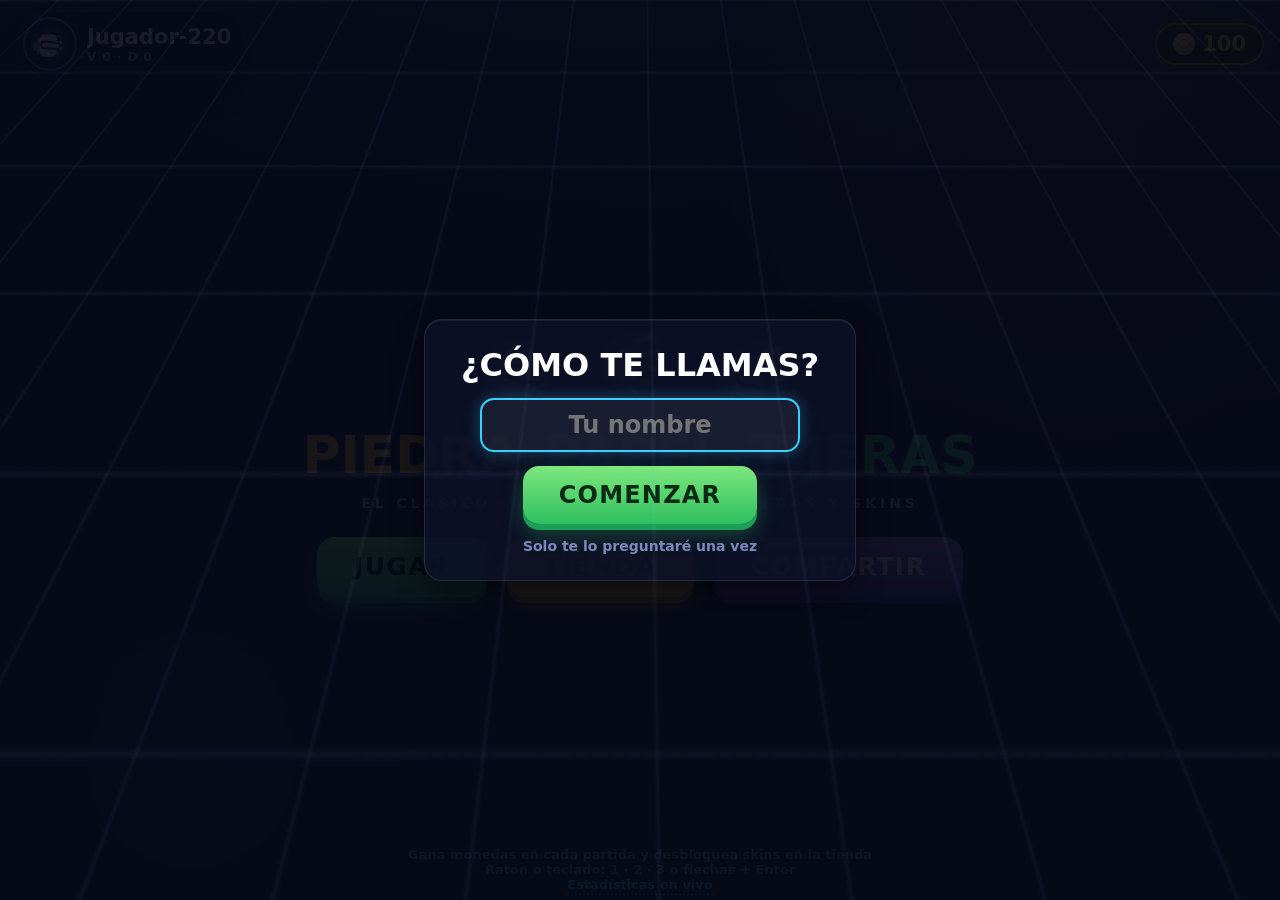
<file: index.html>
<!DOCTYPE html>
<html lang="es">
<head>
<meta charset="UTF-8">
<meta name="viewport" content="width=device-width, initial-scale=1.0, maximum-scale=1.0, user-scalable=no, viewport-fit=cover">
<meta name="theme-color" content="#070A18">
<meta name="mobile-web-app-capable" content="yes">
<meta name="apple-mobile-web-app-capable" content="yes">
<meta name="apple-mobile-web-app-status-bar-style" content="black-translucent">
<link rel="icon" type="image/png" href="apple-touch-icon.png">
<link rel="manifest" href="manifest.webmanifest">
<title>Piedra, Papel o Tijeras</title>

<!-- ===== Compartir en redes (WhatsApp/Telegram/Discord/X…) ===== -->
<meta name="description" content="El clásico juego de toda la vida, rápido y táctil. Partidas al mejor de 3, monedas y skins para personalizar tus manos.">
<meta property="og:type" content="website">
<meta property="og:site_name" content="Piedra, Papel o Tijeras">
<meta property="og:title" content="Piedra, Papel o Tijeras">
<meta property="og:description" content="El clásico juego de toda la vida, rápido y táctil. Partidas al mejor de 3, monedas y skins para personalizar tus manos.">
<meta property="og:url" content="https://furry5633-collab.github.io/piedra-papel-tijeras/">
<meta property="og:image" content="https://furry5633-collab.github.io/piedra-papel-tijeras/og-image.jpg?v=3">
<meta property="og:image:secure_url" content="https://furry5633-collab.github.io/piedra-papel-tijeras/og-image.jpg?v=3">
<meta property="og:image:type" content="image/jpeg">
<meta property="og:image:width" content="1200">
<meta property="og:image:height" content="630">
<meta property="og:image:alt" content="Dos manos enfrentadas a ambos lados de una línea neón: la tuya azul contra la roja de la CPU. PIEDRA · PAPEL · TIJERAS">
<meta property="og:locale" content="es_ES">
<meta name="twitter:card" content="summary_large_image">
<meta name="twitter:title" content="Piedra, Papel o Tijeras">
<meta name="twitter:description" content="El clásico juego de toda la vida, rápido y táctil. Partidas al mejor de 3, monedas y skins.">
<meta name="twitter:image" content="https://furry5633-collab.github.io/piedra-papel-tijeras/og-image.jpg?v=3">
<link rel="apple-touch-icon" href="apple-touch-icon.png">
<style>
/* ============================================================
   PIEDRA · PAPEL · TIJERAS — hoja de estilos (v2 multijugador)
   ============================================================ */
:root{
  --ink:#1B2142;
  --bg0:#070A18; --bg1:#10162E;
  --panel:rgba(13,18,40,.82);
  --glass-line:rgba(255,255,255,.10);
  --blue:#3D7EFF; --blue2:#56C4FF;
  --red:#FF4D6B; --red2:#FF7A93;
  --amber:#FFB020; --sky:#38D0FF; --green:#3DDC84; --yellow:#FFD93D;
  --purple:#A78BFA; --pink:#FF7AB6;
  --font-display:'Arial Black','Segoe UI Black','Segoe UI',system-ui,sans-serif;
  --font-body:system-ui,-apple-system,'Segoe UI',Roboto,sans-serif;
}
*{margin:0;padding:0;box-sizing:border-box;-webkit-tap-highlight-color:transparent}
html,body{height:100%}
body{
  font-family:var(--font-body);
  background:var(--bg0); color:#fff;
  position:fixed; inset:0; overflow:hidden;
  touch-action:none; overscroll-behavior:none;
  user-select:none; -webkit-user-select:none; -webkit-touch-callout:none;
}
button{font-family:inherit; color:inherit}
input{font-family:inherit}

/* Texto con contorno */
.outl{
  text-shadow:
    -.045em -.02em 0 var(--ink), .045em -.02em 0 var(--ink),
    -.045em .045em 0 var(--ink), .045em .045em 0 var(--ink),
    0 .09em 0 rgba(0,0,0,.45);
}
.glass{
  background:var(--panel);
  border:1px solid var(--glass-line);
  border-radius:18px;
  box-shadow:0 10px 30px rgba(0,0,0,.45), inset 0 1px 0 rgba(255,255,255,.06);
}

/* ================= JUEGO (escenario) ================= */
#game{
  position:absolute; inset:0; display:flex; flex-direction:column;
  background:
    radial-gradient(64vmin 64vmin at 13% 56%, rgba(61,126,255,.22), transparent 70%),
    radial-gradient(64vmin 64vmin at 87% 56%, rgba(255,77,107,.20), transparent 70%),
    radial-gradient(140vmin 95vmin at 50% -28%, #26305F, transparent 62%),
    linear-gradient(#141A38, #070A18 78%);
}
#game::before{                                   /* rejilla en perspectiva */
  content:""; position:absolute; inset:0; pointer-events:none;
  background-image:
    linear-gradient(rgba(160,190,255,.055) 1px, transparent 1px),
    linear-gradient(90deg, rgba(160,190,255,.055) 1px, transparent 1px);
  background-size:46px 46px;
  transform:perspective(320px) rotateX(30deg) scale(1.5); transform-origin:top;
  -webkit-mask-image:linear-gradient(#000 25%, transparent 72%);
  mask-image:linear-gradient(#000 25%, transparent 72%);
}
#game::after{                                    /* viñeta */
  content:""; position:absolute; inset:0; pointer-events:none;
  background:radial-gradient(120% 130% at 50% 45%, transparent 58%, rgba(2,4,12,.55));
}
#game > *:not(.orb){z-index:1}
.orb{position:absolute; width:46vmin; height:46vmin; border-radius:50%; pointer-events:none;
  filter:blur(6px); opacity:.55; animation:orbFloat 9s ease-in-out infinite alternate; will-change:transform}
.orb-l{left:-12vmin; top:6%; background:radial-gradient(circle, rgba(61,126,255,.38), transparent 70%)}
.orb-r{right:-12vmin; bottom:4%; background:radial-gradient(circle, rgba(255,77,107,.32), transparent 70%); animation-delay:-4.5s}
@keyframes orbFloat{to{transform:translate(6vmin,4vmin) scale(1.18)}}
#game.kick{animation:kick .3s ease-out}
@keyframes kick{30%{transform:scale(1.035)}}
#game.kick2{animation:kick2 .38s cubic-bezier(.2,1.2,.3,1)}
@keyframes kick2{25%{transform:scale(1.07)}60%{transform:scale(.99)}}

/* ================= HUD ================= */
#hud{
  position:absolute; top:calc(4px + env(safe-area-inset-top,0px));
  left:0; right:0; display:flex; justify-content:center;
  z-index:15; pointer-events:none;
}
#cdWrap{
  position:relative; width:clamp(58px,10.5vh,84px); aspect-ratio:1;
  transition:opacity .25s, transform .25s;
}
#cdWrap.hidden{opacity:0; transform:scale(.35)}
#cdWrap svg{position:absolute; inset:0; width:100%; height:100%}
.ring-bg{fill:rgba(9,13,30,.72); stroke:rgba(255,255,255,.14); stroke-width:6}
#ringFg{
  fill:none; stroke:var(--sky); stroke-width:6; stroke-linecap:round;
  stroke-dasharray:188.5; stroke-dashoffset:0;
  transition:stroke-dashoffset .95s linear, stroke .3s;
}
#cdWrap.danger #ringFg{stroke:#FF5470}
#cdNum{
  position:absolute; inset:0; display:flex; align-items:center; justify-content:center;
  font-family:var(--font-display); font-weight:900;
  font-size:clamp(20px,4.4vh,38px); color:#fff;
  text-shadow:0 2px 0 rgba(0,0,0,.45);
}
#cdWrap.danger #cdNum{color:#FF8FA3}
#roundLabel{
  position:absolute; top:calc(100% + 3px); left:50%; transform:translateX(-50%);
  font-size:clamp(9px,1.7vh,12px); font-weight:800; letter-spacing:.18em;
  color:#AAB6E8; white-space:nowrap;
}

/* ================= ARENA ================= */
#arena{position:relative; flex:1; display:flex; min-height:0; overflow:hidden}
#arena.shake{animation:shake .38s linear}
@keyframes shake{
  0%,100%{transform:translate(0,0)}
  15%{transform:translate(-8px,4px) rotate(-.5deg)}
  30%{transform:translate(7px,-4px) rotate(.45deg)}
  45%{transform:translate(-5px,3px)}
  60%{transform:translate(4px,-2px)}
  75%{transform:translate(-2px,1px)}
}
#arena.round-in{animation:roundIn .4s ease-out}
@keyframes roundIn{0%{opacity:.15;transform:scale(.96)}100%{opacity:1;transform:scale(1)}}

#centerLine{
  position:absolute; left:50%; top:6%; bottom:6%; width:5px; margin-left:-2.5px;
  border-radius:99px; z-index:5; pointer-events:none;
  background:linear-gradient(180deg,#8FE3FF,#B7C6FF 30%,#FF9DB0 62%,#FF6B81 82%,#8FE3FF);
  background-size:100% 300%;
  box-shadow:0 0 10px rgba(143,180,255,.95), 0 0 34px rgba(120,140,255,.55);
  animation:lineFlow 2.6s linear infinite;
}
@keyframes lineFlow{to{background-position:0 -300%}}
#centerLine .vs{
  position:absolute; top:50%; left:50%;
  transform:translate(-50%,-50%) rotate(45deg);
  width:clamp(26px,5.4vh,38px); height:clamp(26px,5.4vh,38px);
  background:#141A38; border:2px solid rgba(255,255,255,.85); border-radius:9px;
  display:flex; align-items:center; justify-content:center;
  box-shadow:0 0 16px rgba(140,170,255,.7);
}
#centerLine .vs b{transform:rotate(-45deg); font-family:var(--font-display); font-size:clamp(10px,2.1vh,14px); color:#fff}

.zone{flex:1; position:relative; display:flex; align-items:center; justify-content:center; min-width:0}
.zone-player{--zonec:rgba(86,196,255,.42)}
.zone-ai{--zonec:rgba(255,90,120,.38)}

/* Chips con nombre + pips de ronda */
.chip{
  position:absolute; top:calc(8px + env(safe-area-inset-top,0px)); z-index:14;
  display:flex; align-items:center; gap:7px; padding:5px 12px; border-radius:999px;
  background:linear-gradient(180deg,rgba(22,29,62,.78),rgba(11,16,38,.85));
  border:2px solid var(--glass-line);
  font-weight:800; font-size:clamp(10px,2.1vh,15px); letter-spacing:.08em;
  backdrop-filter:blur(6px) saturate(1.35); -webkit-backdrop-filter:blur(6px) saturate(1.35);
  box-shadow:0 6px 18px rgba(0,0,0,.35), inset 0 1px 0 rgba(255,255,255,.08);
  max-width:44%;
}
.chip .pname{
  overflow:hidden; text-overflow:ellipsis; white-space:nowrap; max-width:20vw;
}
.chip-player{left:calc(12px + env(safe-area-inset-left,0px)); border-color:rgba(86,196,255,.55); color:#CFE9FF}
.chip-ai{right:calc(12px + env(safe-area-inset-right,0px)); border-color:rgba(255,90,120,.55); color:#FFD9E1}
.pips{display:flex; gap:4px}
.pips i{
  width:clamp(9px,1.9vh,13px); height:clamp(9px,1.9vh,13px); border-radius:50%;
  border:2px solid rgba(255,255,255,.45); display:inline-block;
  transition:background .2s, box-shadow .2s, transform .2s;
}
.pips i.on{
  background:var(--yellow); border-color:var(--yellow);
  box-shadow:0 0 8px var(--yellow); transform:scale(1.15);
}
.chip-ai .pips i.on{background:var(--red2); border-color:var(--red2); box-shadow:0 0 8px var(--red2)}

/* Manos */
.hand-wrap{
  position:relative; width:min(62vh,40vw,400px); aspect-ratio:1;
  display:flex; align-items:center; justify-content:center;
  animation:bob 2s ease-in-out infinite; will-change:transform;
}
.zone-ai .hand-wrap{animation-delay:-1s}
@keyframes bob{0%,100%{transform:translateY(-2.5%)}50%{transform:translateY(2.5%)}}
.hand-wrap.pumping{animation:pump .4s ease-in-out 3; animation-delay:0s}
@keyframes pump{0%,100%{transform:translateY(0)}50%{transform:translateY(13%)}}
.hand-wrap.picked{animation:pop .35s cubic-bezier(.2,1.6,.4,1); animation-delay:0s}
@keyframes pop{40%{transform:scale(1.12)}}
.hand-wrap.thrust{animation:thrust .55s cubic-bezier(.2,1.2,.35,1) forwards; animation-delay:0s}
.zone-player .hand-wrap{--tx:9%}
.zone-ai .hand-wrap{--tx:-9%}
@keyframes thrust{
  0%{transform:translateX(0) scale(1)}
  38%{transform:translateX(var(--tx)) scale(1.09)}
  58%{transform:translateX(calc(var(--tx)*.35)) scale(1.02)}
  100%{transform:translateX(calc(var(--tx)*.68)) scale(1.03)}
}
.aura{
  position:absolute; inset:-16%; border-radius:50%; opacity:.68;
  transition:opacity .35s, transform .35s;
  background:radial-gradient(circle, var(--zonec) 0%, transparent 62%);
  animation:auraBreath 3.4s ease-in-out infinite;
}
@keyframes auraBreath{50%{opacity:.88}}
.zone.hot .aura{opacity:1; transform:scale(1.12)}
.zone.winner .aura{opacity:1; background:radial-gradient(circle, rgba(61,220,132,.45) 0%, transparent 62%)}
.zone.loser .aura{opacity:.18}
.zone.loser .hand-wrap{opacity:.8}
.shadow-el{
  position:absolute; bottom:4%; left:16%; right:16%; height:8%;
  background:radial-gradient(ellipse at center, rgba(0,0,0,.45), transparent 70%);
}
.slide{position:relative; width:100%; height:100%}
.hand{
  position:relative; width:100%; height:100%;
  filter:drop-shadow(0 8px 10px rgba(0,0,0,.42)) drop-shadow(0 0 22px var(--handglow, rgba(86,196,255,.3)));
}
.zone-ai .hand{transform:scaleX(-1)}
.zone-player{--handglow:rgba(86,196,255,.34)}
.zone-ai{--handglow:rgba(255,90,120,.32)}
.zone.hot{--handglow:rgba(255,230,140,.55)}
.slide.round-in{animation:handIn .55s cubic-bezier(.18,1.25,.3,1) both}
.zone-player .slide.round-in{--hx:-52%}
.zone-ai .slide.round-in{--hx:52%}
@keyframes handIn{
  0%{transform:translateX(var(--hx)) scale(.7); opacity:0; filter:blur(4px)}
  55%{opacity:1}
  100%{transform:translateX(0) scale(1); opacity:1; filter:blur(0)}
}
.zone.charge .aura{animation:auraPulse .45s ease-in-out infinite}
@keyframes auraPulse{50%{transform:scale(1.16); opacity:.95}}
.zone.burst .aura{transform:scale(1.3); opacity:1}
#centerLine.flare{animation:lineFlare .32s ease-out}
@keyframes lineFlare{35%{box-shadow:0 0 30px rgba(160,200,255,1), 0 0 80px rgba(120,140,255,.95)}}
.pose{width:100%; height:100%; display:none}
.pose.active{display:block}

/* Cántico */
#chant{
  position:absolute; left:0; right:0; top:15%; display:none;
  justify-content:center; z-index:18; pointer-events:none;
}
#chant.on{display:flex}
#chantWord{
  font-family:var(--font-display); font-weight:900;
  font-size:clamp(28px,9.5vh,66px); line-height:1; opacity:0; letter-spacing:.01em;
}
#chantWord.pop{animation:wordPop .38s cubic-bezier(.2,1.5,.4,1) forwards}
@keyframes wordPop{0%{opacity:0;transform:scale(.25)}45%{opacity:1;transform:scale(1.16)}100%{opacity:1;transform:scale(1)}}
#chantWord.w-rock{color:var(--amber); text-shadow:0 0 28px rgba(255,176,32,.65), 0 3px 0 rgba(0,0,0,.4)}
#chantWord.w-paper{color:var(--sky); text-shadow:0 0 28px rgba(56,208,255,.65), 0 3px 0 rgba(0,0,0,.4)}
#chantWord.w-sci{color:var(--green); text-shadow:0 0 28px rgba(61,220,132,.65), 0 3px 0 rgba(0,0,0,.4)}

/* Banner de ronda */
#roundBanner{
  position:absolute; top:calc(52px + env(safe-area-inset-top,0px)); left:50%;
  transform:translateX(-50%) scale(.6); z-index:24;
  padding:.45em 1.2em; border-radius:999px;
  font-family:var(--font-display); font-weight:900; white-space:nowrap;
  font-size:clamp(14px,4.2vh,27px); letter-spacing:.04em; color:#fff;
  background:rgba(10,14,30,.9); border:3px solid;
  opacity:0; pointer-events:none;
  transition:opacity .18s, transform .22s cubic-bezier(.2,1.5,.4,1);
}
#roundBanner.show{opacity:1; transform:translateX(-50%) scale(1)}
#roundBanner.rb-win{border-color:var(--green); box-shadow:0 0 22px rgba(61,220,132,.4); color:#B8FFD9}
#roundBanner.rb-lose{border-color:#FF5470; box-shadow:0 0 22px rgba(255,84,112,.4); color:#FFC9D4}
#roundBanner.rb-draw{border-color:var(--yellow); box-shadow:0 0 22px rgba(255,217,61,.35); color:#FFEBAD}
/* ================= CONTADOR GIGANTE ================= */
#bigNum{
  position:fixed; inset:0; display:flex; align-items:center; justify-content:center;
  z-index:50; pointer-events:none;
}
#bigNum span{
  font-family:var(--font-display); font-weight:900; line-height:1;
  font-size:min(52vh,58vw); color:#fff;
}
#bigNum span.pum{animation:pum .95s cubic-bezier(.16,1.3,.3,1) forwards}
@keyframes pum{
  0%{transform:scale(.06); opacity:0}
  20%{transform:scale(1.28); opacity:1}
  34%{transform:scale(.97)}
  46%{transform:scale(1.07)}
  58%{transform:scale(1)}
  86%{transform:scale(1.02); opacity:1}
  100%{transform:scale(1.4); opacity:0}
}
#bigNum span.strong{color:var(--yellow)}
#bigNum span.c3{color:var(--amber); text-shadow:0 0 8vh rgba(255,176,32,.55)}
#bigNum span.c2{color:var(--sky); text-shadow:0 0 8vh rgba(56,208,255,.55)}
#bigNum span.c1{color:#FF5470; text-shadow:0 0 8vh rgba(255,84,112,.6)}
#flash{position:fixed; inset:0; background:#fff; opacity:0; pointer-events:none; z-index:60}
#flash.go{animation:flashW .5s ease-out forwards}
@keyframes flashW{0%{opacity:.85}100%{opacity:0}}

/* ================= EFECTOS ================= */
#fx{position:absolute; inset:0; pointer-events:none; z-index:20}
.spark{
  position:absolute; left:50%; top:50%; width:var(--s); height:var(--s);
  background:var(--c); border-radius:50%;
  animation:spark .7s cubic-bezier(.1,.75,.3,1) forwards;
}
@keyframes spark{to{transform:translate(var(--dx),var(--dy)) scale(.15); opacity:0}}
.shock{
  position:absolute; left:50%; top:50%; width:46px; height:46px; margin:-23px 0 0 -23px;
  border:5px solid #fff; border-radius:50%; opacity:.95;
  box-shadow:0 0 22px rgba(160,200,255,.9), inset 0 0 14px rgba(160,200,255,.6);
  animation:shock .5s cubic-bezier(.1,.7,.3,1) forwards;
}
@keyframes shock{0%{transform:scale(.2)}100%{transform:scale(4.4); opacity:0}}

/* ================= BOTONES DE JUEGO ================= */
#choices{
  position:relative; z-index:16; display:flex; gap:clamp(8px,1.6vw,18px);
  padding:clamp(8px,1.5vh,14px)
          calc(clamp(10px,2.2vw,22px) + env(safe-area-inset-right,0px))
          calc(clamp(8px,1.5vh,14px) + env(safe-area-inset-bottom,0px))
          calc(clamp(10px,2.2vw,22px) + env(safe-area-inset-left,0px));
}
.choice-btn{
  flex:1; min-height:clamp(56px,17vh,104px);
  border:3px solid var(--c); border-radius:clamp(14px,2.6vh,22px);
  display:flex; align-items:center; justify-content:center; gap:clamp(8px,1.5vw,18px);
  font-family:var(--font-display); font-weight:900;
  font-size:clamp(15px,3.5vh,26px); letter-spacing:.05em; color:#fff;
  background:linear-gradient(180deg,#2A3364,#1B2247);
  box-shadow:0 6px 0 var(--cd), 0 10px 22px rgba(0,0,0,.45), inset 0 0 24px rgba(255,255,255,.05);
  cursor:pointer; position:relative; overflow:hidden;
  transition:transform .08s, box-shadow .08s, opacity .25s, filter .25s;
  touch-action:manipulation;
}
.choice-btn:active{transform:translateY(5px); box-shadow:0 1px 0 var(--cd), 0 4px 10px rgba(0,0,0,.4)}
.btn-rock{--c:#FFB020; --cd:#B8770A}
.btn-paper{--c:#38D0FF; --cd:#0E7FA8}
.btn-scissors{--c:#3DDC84; --cd:#1D9E58}
.choice-btn .bicon{width:clamp(34px,8.4vh,58px); aspect-ratio:1; flex:none; --sw:12}
.choice-btn.selected{
  background:linear-gradient(180deg,var(--c),var(--cd));
  box-shadow:0 0 0 3px #fff, 0 0 30px var(--c), 0 5px 0 rgba(0,0,0,.35);
}
.choice-btn.selected::after{
  content:'✓'; position:absolute; top:4px; right:10px;
  font-size:.55em; color:#fff; text-shadow:0 2px 4px rgba(0,0,0,.55);
}
.choice-btn.selected.auto::after{content:'🎲'}
.choice-btn.dim{opacity:.35; filter:saturate(.4)}
#choices.locked .choice-btn{pointer-events:none; cursor:default}
.choice-btn::before{
  content:""; position:absolute; inset:0; border-radius:inherit; pointer-events:none; opacity:.09;
  background:repeating-linear-gradient(45deg,#fff 0 9px,transparent 9px 20px);
}
.btn-paper::before{background:repeating-linear-gradient(0deg,#fff 0 2px,transparent 2px 15px); opacity:.07}
.btn-scissors::before{background:radial-gradient(circle,#fff 1.3px,transparent 1.8px) 0 0/13px 13px; opacity:.10}
.choice-btn.selected{animation:selPulse 1.15s ease-in-out infinite}
@keyframes selPulse{50%{box-shadow:0 0 0 3px #fff, 0 0 46px var(--c), 0 5px 0 rgba(0,0,0,.35)}}

/* Botón sonido */
#btnMute{
  position:absolute; top:calc(8px + env(safe-area-inset-top,0px));
  right:calc(10px + env(safe-area-inset-right,0px)); z-index:30;
  width:42px; height:42px; border-radius:12px;
  border:2px solid rgba(255,255,255,.22); background:rgba(12,17,40,.78); color:#DDE4FF;
  display:flex; align-items:center; justify-content:center; cursor:pointer;
  touch-action:manipulation;
}
#btnMute:active{transform:scale(.92)}
#btnMute .snd-off{display:none}
#btnMute.muted .snd-off{display:block}
#btnMute.muted .snd-on{display:none}

/* ================= OVERLAY DE FIN DE PARTIDA ================= */
#matchOverlay{
  position:fixed; inset:0; z-index:70; overflow:hidden;
  display:flex; align-items:center; justify-content:center;
  padding:12px env(safe-area-inset-right,0px) 12px env(safe-area-inset-left,0px);
  background:rgba(6,9,22,.86);
  opacity:0; pointer-events:none; transition:opacity .25s;
}
#matchOverlay.show{opacity:1; pointer-events:auto}
.m-inner{
  display:flex; flex-direction:column; align-items:center;
  gap:clamp(4px,1.4vh,12px); padding:14px 26px; text-align:center;
  transform:translateY(6vh) scale(.92); transition:transform .3s cubic-bezier(.2,1.3,.4,1);
}
#matchOverlay.show .m-inner{transform:translateY(0) scale(1)}
.emblema{position:relative; width:clamp(60px,14vh,100px); aspect-ratio:1; margin:0 auto}
.emblema .rays{
  position:absolute; inset:-70%; border-radius:50%; display:none;
  background:repeating-conic-gradient(rgba(255,217,61,.13) 0 9deg, transparent 9deg 24deg);
  -webkit-mask-image:radial-gradient(circle, #000 30%, transparent 68%);
  mask-image:radial-gradient(circle, #000 30%, transparent 68%);
  animation:raysSpin 9s linear infinite;
}
.emblema.victory .rays{display:block}
@keyframes raysSpin{to{transform:rotate(360deg)}}
.emblema .ring{position:absolute; inset:0; border-radius:50%; border:4px solid rgba(255,255,255,.22)}
.emblema .star{
  position:absolute; inset:13%;
  background:linear-gradient(180deg,#FFE28A,#E0A800);
  clip-path:polygon(50% 0,63% 33%,98% 35%,70% 57%,80% 92%,50% 72%,20% 92%,30% 57%,2% 35%,37% 33%);
  filter:drop-shadow(0 0 16px rgba(255,200,40,.55));
}
.emblema .cross{position:absolute; inset:18%}
.emblema .cross::before,.emblema .cross::after{
  content:""; position:absolute; left:50%; top:0; bottom:0; width:16%;
  background:linear-gradient(180deg,#FF7A93,#C11034); border-radius:99px;
  transform:translateX(-50%) rotate(45deg); box-shadow:0 0 14px rgba(255,84,112,.5);
}
.emblema .cross::after{transform:translateX(-50%) rotate(-45deg)}
.emblema.defeat .star{display:none}
.emblema.victory .cross{display:none}
#matchOverlay.show .emblema{animation:trophyIn .55s cubic-bezier(.2,1.6,.4,1) both}
@keyframes trophyIn{0%{transform:scale(0) rotate(-30deg)}60%{transform:scale(1.25) rotate(8deg)}100%{transform:scale(1) rotate(0)}}
#mTitle{
  font-family:var(--font-display); font-weight:900; line-height:1;
  font-size:min(20vh,15vw);
}
#matchOverlay.show #mTitle{animation:rtIn .45s .08s cubic-bezier(.2,1.5,.4,1) both}
#matchOverlay.show #mScore{animation:rtIn .4s .16s cubic-bezier(.2,1.4,.4,1) both}
#matchOverlay.show #mReward{animation:rtIn .45s .24s cubic-bezier(.2,1.5,.4,1) both}
#matchOverlay.show #mSub{animation:rtIn .4s .3s cubic-bezier(.2,1.4,.4,1) both}
@keyframes rtIn{0%{transform:scale(.2) rotate(-4deg); opacity:0}60%{transform:scale(1.12) rotate(1.5deg); opacity:1}100%{transform:scale(1) rotate(0); opacity:1}}
.mt-win{color:var(--green)} .mt-lose{color:#FF5470}
#mScore{
  font-family:var(--font-display); font-weight:900;
  font-size:clamp(18px,4.6vh,34px); color:#EAF0FF; letter-spacing:.06em;
}
#mReward{
  display:none; align-items:center; gap:10px;
  padding:.3em .9em; border-radius:999px;
  background:linear-gradient(180deg,#3A3000,#2A2200);
  border:2px solid var(--yellow); color:var(--yellow);
  font-family:var(--font-display); font-weight:900;
  font-size:clamp(16px,4.2vh,30px);
  box-shadow:0 0 24px rgba(255,217,61,.3);
}
#mReward.show{display:flex}
#mSub{font-weight:700; color:#C6CFEF; font-size:clamp(12px,2.4vh,17px)}
.m-btns{display:flex; gap:clamp(10px,2.4vw,22px); margin-top:6px; flex-wrap:wrap; justify-content:center}
.mbtn-big{
  border:none; cursor:pointer; touch-action:manipulation;
  font-family:var(--font-display); font-weight:900;
  font-size:clamp(14px,3.4vh,24px); letter-spacing:.05em;
  padding:.62em 1.5em; border-radius:16px;
}
.mbtn-again{color:#0C2A16; background:linear-gradient(180deg,#7CE87C,#2FBF60); box-shadow:0 6px 0 #1D9E58, 0 10px 20px rgba(47,191,96,.35); animation:pulse 1.4s .4s ease-in-out infinite}
.mbtn-again:active{transform:translateY(5px); box-shadow:0 1px 0 #1D9E58}
.mbtn-home{color:#E8ECFF; background:linear-gradient(180deg,#39456F,#232B4D); border:2px solid rgba(255,255,255,.25); box-shadow:0 6px 0 #1A2138}
.mbtn-home:active{transform:translateY(5px); box-shadow:0 1px 0 #1A2138}
@keyframes pulse{50%{transform:scale(1.045)}}
.confetti{
  position:absolute; top:-24px; width:10px; height:16px;
  background:var(--c); border-radius:2px; opacity:0;
  animation:confFall var(--d) cubic-bezier(.25,.4,.6,1) forwards;
}
@keyframes confFall{
  0%{transform:translateY(0) translateX(0) rotate(0); opacity:1}
  100%{transform:translateY(112vh) translateX(var(--dx)) rotate(var(--r)); opacity:.9}
}

/* ================= MENÚ PRINCIPAL ================= */
#menuScreen{
  position:fixed; inset:0; z-index:100; overflow:hidden;
  display:flex; flex-direction:column;
  background:
    radial-gradient(60vmin 60vmin at 15% 85%, rgba(61,126,255,.20), transparent 70%),
    radial-gradient(60vmin 60vmin at 85% 15%, rgba(255,77,107,.18), transparent 70%),
    radial-gradient(140vmin 95vmin at 50% -30%, #26305F, transparent 62%),
    linear-gradient(#141A38, #070A18 80%);
  transition:opacity .4s, transform .4s;
}
#menuScreen.hide{opacity:0; transform:scale(1.06); pointer-events:none}
#menuScreen::before{
  content:""; position:absolute; inset:0; pointer-events:none;
  background-image:
    linear-gradient(rgba(160,190,255,.05) 1px, transparent 1px),
    linear-gradient(90deg, rgba(160,190,255,.05) 1px, transparent 1px);
  background-size:46px 46px;
  transform:perspective(320px) rotateX(30deg) scale(1.6); transform-origin:top;
  -webkit-mask-image:linear-gradient(#000 20%, transparent 70%);
  mask-image:linear-gradient(#000 20%, transparent 70%);
}
.menu-top{
  position:relative; z-index:2; display:flex; align-items:center; justify-content:space-between;
  gap:10px; padding:calc(10px + env(safe-area-inset-top,0px))
       calc(16px + env(safe-area-inset-right,0px)) 0 calc(16px + env(safe-area-inset-left,0px));
}
.player-card{
  display:flex; align-items:center; gap:10px; padding:6px 14px 6px 6px; border-radius:999px;
}
.avatar{
  width:clamp(38px,8.4vh,54px); aspect-ratio:1; border-radius:50%; flex:none;
  display:flex; align-items:center; justify-content:center;
  background:radial-gradient(circle, rgba(86,196,255,.4), rgba(13,18,40,.9) 72%);
  border:2px solid rgba(86,196,255,.7); overflow:hidden;
}
.avatar svg{width:82%; aspect-ratio:1; --sw:12}
.pinfo{display:flex; flex-direction:column; gap:1px; min-width:0}
#menuName{
  font-weight:800; font-size:clamp(14px,3.2vh,21px); color:#fff;
  max-width:clamp(120px,20vw,210px); overflow:hidden; text-overflow:ellipsis; white-space:nowrap;
}
#nameScreen{
  position:fixed; inset:0; z-index:115; display:flex; align-items:center; justify-content:center;
  background:rgba(6,9,22,.92); padding:16px calc(16px + env(safe-area-inset-right,0px)) 16px calc(16px + env(safe-area-inset-left,0px));
}
#nameScreen.hide{display:none}
.name-card{display:flex; flex-direction:column; gap:14px; align-items:center; padding:26px 36px; text-align:center}
.name-card h2{font-family:var(--font-display); font-weight:900; font-size:clamp(19px,5.4vh,32px)}
#nameField{
  background:rgba(255,255,255,.06); border:2px solid rgba(86,196,255,.55); color:#fff;
  font-weight:800; font-size:clamp(16px,3.6vh,24px); text-align:center;
  padding:.45em .8em; border-radius:14px; width:min(320px,68vw); outline:none;
}
#nameField:focus{border-color:var(--sky); box-shadow:0 0 16px rgba(56,208,255,.3)}
.name-hint{color:#7C89BD; font-weight:700; font-size:clamp(10px,2vh,14px)}
.precord{font-size:clamp(9px,1.8vh,12px); font-weight:700; color:#9AA7D8; letter-spacing:.08em}
.coin{
  display:inline-block; width:1.06em; height:1.06em; border-radius:50%; flex:none;
  background:radial-gradient(circle at 34% 28%, #FFF3C4, #FFC53D 48%, #B8770A 98%);
  box-shadow:inset 0 0 0 .13em rgba(255,255,255,.35), inset 0 -.13em 0 rgba(0,0,0,.28), 0 2px 4px rgba(0,0,0,.45);
  position:relative; vertical-align:-.16em;
}
.coin::after{content:""; position:absolute; inset:27%; border-radius:50%; border:.09em solid rgba(120,74,4,.55)}
.coins-chip{
  display:flex; align-items:center; gap:7px; padding:7px 16px; border-radius:999px;
  background:linear-gradient(180deg,#3A3000,#241D00);
  border:2px solid rgba(255,217,61,.6); color:var(--yellow);
  font-family:var(--font-display); font-weight:900; font-size:clamp(14px,3.2vh,21px);
  box-shadow:0 0 18px rgba(255,217,61,.22);
}
.coins-chip.bump{animation:bump .5s cubic-bezier(.2,1.6,.4,1)}
@keyframes bump{30%{transform:scale(1.25)}}
.menu-center{
  position:relative; z-index:2; flex:1; display:flex; flex-direction:column;
  align-items:center; justify-content:center; gap:clamp(4px,1.6vh,14px);
  min-height:0; padding:0 calc(12px + env(safe-area-inset-right,0px)) 0 calc(12px + env(safe-area-inset-left,0px));
}
.menu-hands{display:flex; align-items:flex-end; gap:clamp(8px,3vw,30px)}
.menu-hands svg{width:clamp(44px,12.5vh,86px); aspect-ratio:1; --sw:9;
  filter:drop-shadow(0 8px 14px rgba(0,0,0,.45)) drop-shadow(0 0 16px rgba(86,196,255,.28))}
.menu-hands svg:nth-child(1){transform:rotate(7deg); animation:bob 2.2s ease-in-out infinite}
.menu-hands svg:nth-child(2){transform:translateY(-8px) rotate(-3deg); animation:bob 2.2s -.7s ease-in-out infinite}
.menu-hands svg:nth-child(3){transform:rotate(-7deg); animation:bob 2.2s -1.4s ease-in-out infinite}
h1.logo{
  font-family:var(--font-display); font-weight:900; line-height:1;
  font-size:clamp(22px,6.8vh,52px); text-align:center;
}
h1.logo .w-xx{color:#8A96C8; font-size:.5em; vertical-align:middle; padding:0 .3em}
.w-rock{color:var(--amber)} .w-paper{color:var(--sky)} .w-sci{color:var(--green)}
.tagline{
  color:#B9C4EA; font-weight:800; letter-spacing:.28em;
  font-size:clamp(9px,2vh,14px); text-align:center;
}

.menu-btns{display:flex; gap:clamp(10px,2.2vw,20px); margin-top:clamp(4px,1.4vh,12px); flex-wrap:wrap; justify-content:center}
.mbtn{
  border:none; cursor:pointer; touch-action:manipulation;
  font-family:var(--font-display); font-weight:900;
  font-size:clamp(14px,3.6vh,25px); letter-spacing:.05em; color:#fff;
  padding:.62em 1.5em; border-radius:18px;
  display:flex; align-items:center; gap:.45em;
  transition:transform .08s, box-shadow .08s;
}
.mbtn:active{transform:translateY(5px)}
.mbtn-play{
  color:#06220E; background:linear-gradient(180deg,#7CE87C,#2FBF60);
  box-shadow:0 6px 0 #1D9E58, 0 12px 26px rgba(47,191,96,.4);
  animation:pulse 1.6s ease-in-out infinite;
}
.mbtn-play:active{box-shadow:0 1px 0 #1D9E58}
.mbtn-shop{color:#3A2A00; background:linear-gradient(180deg,#FFDF6B,#FFB020); box-shadow:0 6px 0 #B8770A, 0 12px 26px rgba(255,176,32,.35)}
.mbtn-shop:active{box-shadow:0 1px 0 #B8770A}
.mbtn-share{color:#F3EFFF; background:linear-gradient(180deg,#9F72E8,#6236C9); box-shadow:0 6px 0 #4A28A0}
.mbtn-share:active{box-shadow:0 1px 0 #4A28A0}
.menu-foot a.stats-link{color:var(--sky); font-weight:800; text-decoration:none; border-bottom:2px dotted rgba(56,208,255,.55); padding-bottom:1px}
.menu-foot{
  position:relative; z-index:2; text-align:center; color:#7C89BD; font-weight:700;
  font-size:clamp(9px,1.9vh,13px);
  padding:0 calc(10px + env(safe-area-inset-right,0px)) calc(8px + env(safe-area-inset-bottom,0px)) calc(10px + env(safe-area-inset-left,0px));
}

/* ================= TIENDA ================= */
#shopOverlay{
  position:fixed; inset:0; z-index:104; display:none;
  align-items:center; justify-content:center;
  background:rgba(6,9,22,.9); padding:10px calc(10px + env(safe-area-inset-right,0px)) 10px calc(10px + env(safe-area-inset-left,0px));
}
#shopOverlay.show{display:flex}
.shop-panel{
  display:flex; flex-direction:column; width:min(94vw,900px);
  max-height:calc(100% - 8px); border-radius:20px; overflow:hidden;
  background:linear-gradient(180deg,#161D3E,#0C1126);
  border:1px solid var(--glass-line);
  box-shadow:0 24px 60px rgba(0,0,0,.6);
}
.shop-head{
  flex:none; display:flex; align-items:center; justify-content:space-between; gap:10px;
  padding:clamp(6px,1.4vh,10px) 14px; border-bottom:1px solid var(--glass-line);
  background:rgba(255,255,255,.03);
}
.shop-head h2{
  font-family:var(--font-display); font-weight:900;
  font-size:clamp(16px,4.2vh,28px); color:var(--yellow); letter-spacing:.04em;
}
.shop-close{
  width:38px; height:38px; border-radius:12px; border:2px solid rgba(255,255,255,.25);
  background:rgba(12,17,40,.8); color:#fff; font-size:18px; font-weight:900; cursor:pointer;
}
.shop-close:active{transform:scale(.9)}
.shop-tabs{flex:none; display:flex; gap:8px; padding:clamp(6px,1.2vh,10px) 14px 0 14px}
.shop-tab{
  flex:1; border:2px solid rgba(255,255,255,.18); border-bottom:none; border-radius:14px 14px 0 0;
  background:rgba(255,255,255,.04); color:#AAB6E8; cursor:pointer;
  font-weight:900; font-size:clamp(11px,2.4vh,16px); letter-spacing:.08em;
  padding:.5em .2em; touch-action:manipulation;
}
.shop-tab.active{
  background:linear-gradient(180deg,#2A3364,#1B2247); color:#fff;
  border-color:var(--yellow);
}
.shop-grid{
  flex:1; min-height:0; overflow-y:auto; -webkit-overflow-scrolling:touch; touch-action:pan-y;
  display:grid; gap:clamp(6px,1.2vh,10px); padding:clamp(8px,1.6vh,12px) 12px 14px 12px;
  grid-template-columns:repeat(auto-fill, minmax(clamp(84px,12.5vw,124px), 1fr));
  border-top:2px solid rgba(255,255,255,.18);
}
.shop-foot{flex:none}
.shop-card{
  display:flex; flex-direction:column; align-items:center; gap:6px;
  padding:10px 8px; border-radius:16px; cursor:pointer; touch-action:manipulation;
  background:rgba(255,255,255,.045); border:2px solid transparent;
  transition:transform .12s, border-color .15s, background .15s;
}
.shop-card:active{transform:scale(.96)}
.shop-card.rare{border-color:rgba(86,196,255,.30); box-shadow:0 0 14px rgba(86,196,255,.10)}
.shop-card.epic{border-color:rgba(255,217,61,.42); box-shadow:0 0 20px rgba(255,217,61,.16)}
.shop-card.equipped{border-color:var(--yellow); background:rgba(255,217,61,.08); box-shadow:0 0 18px rgba(255,217,61,.15)}
.shop-card.owned{border-color:rgba(61,220,132,.45)}
.sprev{
  width:100%; aspect-ratio:1; border-radius:12px;
  background:radial-gradient(circle at 50% 42%, rgba(255,255,255,.09), rgba(0,0,0,.25));
  display:flex; align-items:center; justify-content:center; overflow:hidden;
}
.sprev svg{width:86%; aspect-ratio:1; --sw:10}
.sprev .aura-prev{width:70%; aspect-ratio:1; border-radius:50%}
.sname{
  font-weight:800; font-size:clamp(10px,1.9vh,13px); text-align:center; color:#EAF0FF;
  line-height:1.15; min-height:2.2em; display:flex; align-items:center;
}
.sprice{display:flex; align-items:center; gap:4px; font-weight:900; font-size:clamp(11px,2.1vh,14px); color:var(--yellow)}
.sprice.free{color:#8FE3B0}
.sstate{
  font-weight:900; font-size:clamp(9px,1.8vh,12px); letter-spacing:.1em;
  padding:4px 12px; border-radius:999px; text-align:center;
}
.st-equipped{background:rgba(255,217,61,.18); color:var(--yellow); border:1px solid var(--yellow)}
.st-equip{background:rgba(61,220,132,.15); color:#8FE3B0; border:1px solid rgba(61,220,132,.6)}
.st-buy{background:rgba(255,176,32,.15); color:#FFD27A; border:1px solid rgba(255,176,32,.6)}
.st-poor{background:rgba(255,84,112,.12); color:#FF9DB0; border:1px solid rgba(255,84,112,.4)}
.shop-foot{
  padding:8px 16px; border-top:1px solid var(--glass-line);
  color:#9AA7D8; font-weight:700; font-size:clamp(10px,1.9vh,13px); text-align:center;
}

/* ============ ADAPTACIÓN: ESCRITORIO + MANDO (CONSOLA) ============ */
.pad-focus{
  outline:3px solid var(--sky); outline-offset:2px; border-radius:16px;
  box-shadow:0 0 0 3px rgba(56,208,255,.28), 0 0 22px rgba(56,208,255,.5) !important;
}
.shop-card.pad-focus{transform:scale(1.04)}
@media (hover:hover) and (pointer:fine){
  .choice-btn:hover{transform:translateY(-2px); filter:brightness(1.15)}
  .choice-btn:active{transform:translateY(5px)}
  .mbtn:hover,.mbtn-big:hover,.sbtn:hover,.shop-close:hover,.diff-pill:hover{filter:brightness(1.13)}
  .shop-card:hover{transform:translateY(-2px); border-color:rgba(255,255,255,.35)}
  .shop-tab:hover{color:#fff}
}
@media (min-width:1000px) and (min-height:600px){
  .hand-wrap{width:min(62vh,40vw,460px)}
  .choice-btn{min-height:clamp(58px,17vh,112px)}
}

/* ================= TOAST / ROTACIÓN ================= */
#toast{
  position:fixed; left:50%; bottom:calc(clamp(56px,17vh,104px) + 30px + env(safe-area-inset-bottom,0px));
  transform:translateX(-50%) translateY(20px);
  background:rgba(10,14,30,.94); border:2px solid rgba(255,217,61,.65); color:#FFEFAF;
  font-weight:700; font-size:clamp(12px,2.4vh,16px); line-height:1.35;
  padding:10px 18px; border-radius:14px; max-width:86vw; text-align:center;
  opacity:0; transition:opacity .25s, transform .25s; z-index:120; pointer-events:none;
}
#toast.show{opacity:1; transform:translateX(-50%) translateY(0)}

#rotateOverlay{
  position:fixed; inset:0; z-index:130; display:none;
  flex-direction:column; align-items:center; justify-content:center; gap:10px;
  background:var(--bg0); text-align:center; padding:24px;
}
body.portrait #rotateOverlay{display:flex}
.phone-ico svg{width:clamp(64px,20vh,96px); height:clamp(64px,20vh,96px); animation:rot 2.4s ease-in-out infinite}
@keyframes rot{0%,15%{transform:rotate(0)}45%,75%{transform:rotate(-90deg)}100%{transform:rotate(-90deg)}}
#rotateOverlay h2{font-family:var(--font-display); font-weight:900; font-size:clamp(19px,6vh,34px); color:var(--yellow)}
#rotateOverlay p{color:#C6CFEF; font-weight:600; font-size:clamp(13px,2.5vh,17px); line-height:1.5}

</style>
</head>
<body>

<!-- ========== MANOS + PATRONES DE SKINS (SVG reutilizable) ========== -->
<svg width="0" height="0" style="position:absolute" aria-hidden="true">
  <defs>
    <!-- PIEDRA -->
    <symbol id="pose-rock" viewBox="0 0 220 220">
      <rect x="12" y="88" width="40" height="62" rx="12" fill="var(--sleeve,#3D7EFF)" stroke="var(--ink,#1B2142)" stroke-width="var(--sw,7)"/>
      <g fill="var(--glove,#fff)" stroke="var(--ink,#1B2142)" stroke-width="var(--sw,7)">
        <rect x="112" y="54" width="52" height="32" rx="16"/>
        <rect x="122" y="84" width="56" height="32" rx="16"/>
        <rect x="122" y="114" width="56" height="32" rx="16"/>
        <rect x="112" y="144" width="52" height="32" rx="16"/>
      </g>
      <rect x="44" y="48" width="108" height="134" rx="38" fill="var(--glove,#fff)" stroke="var(--ink,#1B2142)" stroke-width="var(--sw,7)"/>
      <rect x="58" y="98" width="104" height="34" rx="17" fill="var(--glove,#fff)" stroke="var(--ink,#1B2142)" stroke-width="var(--sw,7)" transform="rotate(6 110 115)"/>
      <rect x="37" y="74" width="12" height="92" rx="6" fill="rgba(255,255,255,.5)" stroke="none"/>
      <rect x="52" y="80" width="5" height="80" rx="2.5" fill="rgba(255,255,255,.22)" stroke="none"/>
      <g class="gloss" fill="#fff" opacity=".4" stroke="none">
        <rect x="126" y="61" width="32" height="9" rx="4.5"/>
        <rect x="134" y="92" width="36" height="9" rx="4.5"/>
        <rect x="134" y="122" width="36" height="9" rx="4.5"/>
        <rect x="126" y="152" width="32" height="9" rx="4.5"/>
        <rect x="60" y="64" width="40" height="11" rx="5.5"/>
      </g>
    </symbol>
    <!-- PAPEL -->
    <symbol id="pose-paper" viewBox="0 0 220 220">
      <rect x="12" y="86" width="40" height="62" rx="12" fill="var(--sleeve,#3D7EFF)" stroke="var(--ink,#1B2142)" stroke-width="var(--sw,7)"/>
      <g fill="var(--glove,#fff)" stroke="var(--ink,#1B2142)" stroke-width="var(--sw,7)">
        <rect x="86" y="44" width="64" height="24" rx="12" transform="rotate(-17 96 56)"/>
        <rect x="90" y="74" width="78" height="26" rx="13" transform="rotate(-5 96 87)"/>
        <rect x="90" y="104" width="74" height="26" rx="13" transform="rotate(7 96 117)"/>
        <rect x="82" y="132" width="60" height="23" rx="11.5" transform="rotate(20 88 143)"/>
        <rect x="66" y="150" width="50" height="22" rx="11" transform="rotate(43 74 161)"/>
      </g>
      <rect x="44" y="64" width="64" height="96" rx="24" fill="var(--glove,#fff)" stroke="var(--ink,#1B2142)" stroke-width="var(--sw,7)"/>
      <rect x="37" y="74" width="12" height="92" rx="6" fill="rgba(255,255,255,.5)" stroke="none"/>
      <rect x="52" y="80" width="5" height="80" rx="2.5" fill="rgba(255,255,255,.22)" stroke="none"/>
      <g class="gloss" fill="#fff" opacity=".4" stroke="none">
        <rect x="100" y="50" width="42" height="8" rx="4" transform="rotate(-17 96 56)"/>
        <rect x="106" y="82" width="46" height="9" rx="4.5" transform="rotate(-5 96 87)"/>
        <rect x="104" y="112" width="44" height="9" rx="4.5" transform="rotate(7 96 117)"/>
        <rect x="58" y="76" width="34" height="10" rx="5"/>
      </g>
    </symbol>
    <!-- TIJERAS -->
    <symbol id="pose-scissors" viewBox="0 0 220 220">
      <rect x="12" y="88" width="40" height="62" rx="12" fill="var(--sleeve,#3D7EFF)" stroke="var(--ink,#1B2142)" stroke-width="var(--sw,7)"/>
      <g fill="var(--glove,#fff)" stroke="var(--ink,#1B2142)" stroke-width="var(--sw,7)">
        <rect x="102" y="62" width="88" height="27" rx="13.5" transform="rotate(-14 110 75)"/>
        <rect x="102" y="104" width="88" height="27" rx="13.5" transform="rotate(14 110 117)"/>
        <rect x="118" y="140" width="48" height="28" rx="14"/>
      </g>
      <rect x="44" y="62" width="98" height="114" rx="32" fill="var(--glove,#fff)" stroke="var(--ink,#1B2142)" stroke-width="var(--sw,7)"/>
      <rect x="60" y="112" width="80" height="33" rx="16.5" fill="var(--glove,#fff)" stroke="var(--ink,#1B2142)" stroke-width="var(--sw,7)" transform="rotate(16 100 128)"/>
      <rect x="37" y="74" width="12" height="92" rx="6" fill="rgba(255,255,255,.5)" stroke="none"/>
      <rect x="52" y="80" width="5" height="80" rx="2.5" fill="rgba(255,255,255,.22)" stroke="none"/>
      <g class="gloss" fill="#fff" opacity=".42" stroke="none">
        <rect x="118" y="69" width="52" height="9" rx="4.5" transform="rotate(-14 110 75)"/>
        <rect x="118" y="111" width="52" height="9" rx="4.5" transform="rotate(14 110 117)"/>
        <rect x="56" y="74" width="36" height="10" rx="5"/>
      </g>
    </symbol>

    <!-- ====== Relleno de skins especiales ====== -->
    <linearGradient id="pGold" x1="0" y1="0" x2="1" y2="1">
      <stop offset="0" stop-color="#FFF3B0"/><stop offset=".35" stop-color="#FFD24D"/>
      <stop offset=".65" stop-color="#E0A800"/><stop offset="1" stop-color="#FFDE6B"/>
    </linearGradient>
    <linearGradient id="pLava" x1="0" y1="0" x2="0" y2="1">
      <stop offset="0" stop-color="#FFB300"/><stop offset=".5" stop-color="#FF5A00"/>
      <stop offset="1" stop-color="#C81D00"/>
    </linearGradient>
    <linearGradient id="pIce" x1="0" y1="0" x2="1" y2="1">
      <stop offset="0" stop-color="#F2FDFF"/><stop offset=".45" stop-color="#A5DFF7"/>
      <stop offset="1" stop-color="#5FB7E0"/>
    </linearGradient>
    <linearGradient id="pToxic" x1="0" y1="0" x2="1" y2="1">
      <stop offset="0" stop-color="#D6FF4D"/><stop offset=".5" stop-color="#8FE000"/>
      <stop offset="1" stop-color="#4FA800"/>
    </linearGradient>
    <radialGradient id="pGalaxy" cx=".5" cy=".4" r=".9">
      <stop offset="0" stop-color="#C9BCFF"/><stop offset=".45" stop-color="#6D5BE0"/>
      <stop offset="1" stop-color="#181D4A"/>
    </radialGradient>
    <linearGradient id="pRainbow" x1="0" y1="0" x2="1" y2="0">
      <stop offset="0" stop-color="#FF5A5A"/><stop offset=".2" stop-color="#FFB020"/>
      <stop offset=".4" stop-color="#FFEA4D"/><stop offset=".6" stop-color="#3DDC84"/>
      <stop offset=".8" stop-color="#38D0FF"/><stop offset="1" stop-color="#B07AFF"/>
    </linearGradient>
    <pattern id="pCandy" width="14" height="14" patternUnits="userSpaceOnUse" patternTransform="rotate(45)">
      <rect width="14" height="14" fill="#FF9AB6"/>
      <rect width="7" height="14" fill="#FFFFFF"/>
    </pattern>
    <pattern id="pCammo" width="34" height="34" patternUnits="userSpaceOnUse">
      <rect width="34" height="34" fill="#5B6B44"/>
      <rect x="2" y="3" width="12" height="9" rx="4" fill="#41522F"/>
      <rect x="18" y="12" width="13" height="10" rx="5" fill="#79875A"/>
      <rect x="6" y="21" width="11" height="9" rx="4" fill="#333F24"/>
      <rect x="24" y="0" width="9" height="8" rx="4" fill="#333F24"/>
    </pattern>
    <pattern id="pCarbon" width="10" height="10" patternUnits="userSpaceOnUse">
      <rect width="10" height="10" fill="#1F2430"/>
      <rect x="0" y="0" width="4" height="4" fill="#2E3547"/>
      <rect x="5" y="5" width="4" height="4" fill="#2E3547"/>
    </pattern>

    <!-- Patrones por skin: cada color con su propio diseno -->
    <pattern id="pg-classic" width="10" height="7" patternUnits="userSpaceOnUse"><rect width="10" height="7" fill="#FFFFFF"/><rect y="5.2" width="10" height="1.8" fill="#E3E7F1"/></pattern>
    <pattern id="pg-emerald" width="16" height="16" patternUnits="userSpaceOnUse" patternTransform="rotate(45)"><rect width="16" height="16" fill="#2EE6A8"/><rect width="16" height="6" fill="#1BB37E"/></pattern>
    <pattern id="pg-ruby" width="13" height="13" patternUnits="userSpaceOnUse"><rect width="13" height="13" fill="#FF3B5C"/><circle cx="3.4" cy="3.4" r="2.3" fill="#C11034"/><circle cx="9.9" cy="9.9" r="2.3" fill="#C11034"/></pattern>
    <pattern id="pg-sapphire" width="11" height="11" patternUnits="userSpaceOnUse"><rect width="11" height="11" fill="#3B7BFF"/><rect width="11" height="1.6" fill="#1E4FD0"/><rect width="1.6" height="11" fill="#1E4FD0"/></pattern>
    <pattern id="pg-lav" width="18" height="12" patternUnits="userSpaceOnUse"><rect width="18" height="12" fill="#C9A7FF"/><path d="M0,6 Q4.5,1 9,6 T18,6" fill="none" stroke="#9F72E8" stroke-width="2.1"/></pattern>
    <pattern id="pg-neon" width="18" height="12" patternUnits="userSpaceOnUse"><rect width="18" height="12" fill="#FF36E0"/><polyline points="0,9 4.5,3 9,9 13.5,3 18,9" fill="none" stroke="#A80F97" stroke-width="2.2"/></pattern>
    <pattern id="pg-cyan" width="14" height="9" patternUnits="userSpaceOnUse"><rect width="14" height="9" fill="#22E7FF"/><rect x="0" y="1" width="9" height="1.8" fill="#0FB4CC"/><rect x="4" y="5.6" width="10" height="1.8" fill="#0FB4CC"/></pattern>
    <pattern id="pg-toxic" width="14" height="14" patternUnits="userSpaceOnUse"><rect width="14" height="14" fill="#A8F53C"/><circle cx="4" cy="4" r="2.6" fill="#79C31B"/><circle cx="10.5" cy="10.5" r="1.8" fill="#D9FF8A"/></pattern>
    <pattern id="pg-gold" width="12" height="12" patternUnits="userSpaceOnUse" patternTransform="rotate(45)"><rect width="12" height="12" fill="#FFC93C"/><rect width="6" height="6" fill="#E09A1A"/><rect x="6" y="6" width="6" height="6" fill="#FFE9A8"/></pattern>
    <pattern id="pg-lava" width="16" height="16" patternUnits="userSpaceOnUse"><rect width="16" height="16" fill="#FF5A2A"/><circle cx="5" cy="5" r="3.2" fill="#C41E0F"/><circle cx="12" cy="11" r="2.2" fill="#FFD08A"/></pattern>
    <pattern id="pg-ice" width="15" height="15" patternUnits="userSpaceOnUse"><rect width="15" height="15" fill="#A7EDFF"/><path d="M0,0 L7,4 L0,8 Z" fill="#4FC3E8"/><path d="M15,8 L8,12 L15,15 Z" fill="#6FD6F5"/></pattern>
    <pattern id="pg-galaxy" width="18" height="18" patternUnits="userSpaceOnUse"><rect width="18" height="18" fill="#2A1E5C"/><circle cx="4" cy="5" r="1.2" fill="#FFF"/><circle cx="13" cy="3" r="0.9" fill="#C9B8FF"/><circle cx="9" cy="13" r="1.1" fill="#FFF"/><circle cx="15" cy="10" r="0.7" fill="#9F8FFF"/><circle cx="2" cy="15" r="0.8" fill="#FFF"/></pattern>
    <pattern id="pg-rainbow" width="18" height="18" patternUnits="userSpaceOnUse" patternTransform="rotate(30)"><rect width="3" height="18" fill="#FF5A5A"/><rect x="3" width="3" height="18" fill="#FFB03C"/><rect x="6" width="3" height="18" fill="#FFE93C"/><rect x="9" width="3" height="18" fill="#4CD96B"/><rect x="12" width="3" height="18" fill="#3CA8FF"/><rect x="15" width="3" height="18" fill="#A561FF"/></pattern>
    <pattern id="ps-blue" width="12" height="10" patternUnits="userSpaceOnUse"><rect width="12" height="10" fill="#3D7EFF"/><path d="M0,8.4 L6,3.4 L12,8.4" fill="none" stroke="#2B5FC9" stroke-width="2"/></pattern>
    <pattern id="ps-red" width="10" height="10" patternUnits="userSpaceOnUse"><rect width="10" height="10" fill="#FF4D6B"/><rect y="6.5" width="10" height="3.5" fill="#C92B47"/></pattern>
    <pattern id="ps-green" width="10" height="10" patternUnits="userSpaceOnUse"><rect width="10" height="10" fill="#2FBF60"/><circle cx="2.5" cy="2.5" r="1.8" fill="#1D8F44"/><circle cx="7.5" cy="7.5" r="1.8" fill="#1D8F44"/></pattern>
    <pattern id="ps-black" width="8" height="8" patternUnits="userSpaceOnUse"><rect width="8" height="8" fill="#23263B"/><rect width="1.6" height="8" fill="#3A4059"/></pattern>
    <pattern id="ps-orange" width="12" height="10" patternUnits="userSpaceOnUse"><rect width="12" height="10" fill="#FF8A3D"/><path d="M0,10 L6,2 L12,10 Z" fill="#D75F14"/></pattern>
    <pattern id="ps-pink" width="10" height="10" patternUnits="userSpaceOnUse"><rect width="10" height="10" fill="#FF7AB6"/><circle cx="2.5" cy="2.5" r="1.8" fill="#E04E8F"/><circle cx="7.5" cy="7.5" r="1.8" fill="#E04E8F"/></pattern>
    <pattern id="ps-purple" width="12" height="8" patternUnits="userSpaceOnUse"><rect width="12" height="8" fill="#8B5CF6"/><polyline points="0,6 3,2 6,6 9,2 12,6" fill="none" stroke="#6236C9" stroke-width="1.8"/></pattern>
    <pattern id="ps-gold" width="12" height="12" patternUnits="userSpaceOnUse"><rect width="12" height="12" fill="#FFC53D"/><path d="M6,1.2 L10.8,6 L6,10.8 L1.2,6 Z" fill="#D69A10"/></pattern>
  </defs>
</svg>

<!-- ========== JUEGO ========== -->
<div id="game">
  <div class="orb orb-l"></div>
  <div class="orb orb-r"></div>
  <div id="hud">
    <div id="cdWrap">
      <svg viewBox="0 0 72 72" aria-hidden="true">
        <circle class="ring-bg" cx="36" cy="36" r="30"/>
        <circle id="ringFg" cx="36" cy="36" r="30" transform="rotate(-90 36 36)"/>
      </svg>
      <div id="cdNum">5</div>
      <div id="roundLabel">RONDA 1 · PRIMERO A 2</div>
    </div>
  </div>

  <main id="arena">
    <div class="zone zone-player" id="zoneP">
      <div class="chip chip-player"><span class="pname" id="nameP">TÚ</span><span class="pips" id="pipsP"><i></i><i></i><i></i></span></div>
      <div class="hand-wrap" id="wrapP">
        <div class="aura"></div>
        <div class="shadow-el"></div>
        <div class="slide" id="slideP"><div class="hand" id="handP">
          <svg class="pose pose-rock active" viewBox="0 0 220 220"><use href="#pose-rock"/></svg>
          <svg class="pose pose-paper" viewBox="0 0 220 220"><use href="#pose-paper"/></svg>
          <svg class="pose pose-scissors" viewBox="0 0 220 220"><use href="#pose-scissors"/></svg>
        </div></div>
      </div>
    </div>

    <div id="centerLine"><span class="vs"><b>VS</b></span></div>

    <div class="zone zone-ai" id="zoneA">
      <div class="chip chip-ai"><span class="pips" id="pipsA"><i></i><i></i><i></i></span><span class="pname" id="nameA">CPU</span></div>
      <div class="hand-wrap" id="wrapA">
        <div class="aura"></div>
        <div class="shadow-el"></div>
        <div class="slide" id="slideA"><div class="hand" id="handA">
          <svg class="pose pose-rock active" viewBox="0 0 220 220"><use href="#pose-rock"/></svg>
          <svg class="pose pose-paper" viewBox="0 0 220 220"><use href="#pose-paper"/></svg>
          <svg class="pose pose-scissors" viewBox="0 0 220 220"><use href="#pose-scissors"/></svg>
        </div></div>
      </div>
    </div>

    <div id="roundBanner"></div>
    <div id="chant"><span id="chantWord" class="outl"></span></div>
    <div id="fx"></div>
  </main>

  <footer id="choices">
    <button class="choice-btn btn-rock" data-choice="rock" aria-label="Elegir piedra">
      <svg class="bicon" viewBox="0 0 220 220" style="--sleeve:#FFB020" aria-hidden="true"><use href="#pose-rock"/></svg>
      <span>PIEDRA</span>
    </button>
    <button class="choice-btn btn-paper" data-choice="paper" aria-label="Elegir papel">
      <svg class="bicon" viewBox="0 0 220 220" style="--sleeve:#38D0FF" aria-hidden="true"><use href="#pose-paper"/></svg>
      <span>PAPEL</span>
    </button>
    <button class="choice-btn btn-scissors" data-choice="scissors" aria-label="Elegir tijeras">
      <svg class="bicon" viewBox="0 0 220 220" style="--sleeve:#3DDC84" aria-hidden="true"><use href="#pose-scissors"/></svg>
      <span>TIJERAS</span>
    </button>
  </footer>

  <button id="btnMute" aria-label="Activar o silenciar sonido">
    <svg viewBox="0 0 24 24" width="22" height="22" fill="none" stroke="currentColor" stroke-width="2" stroke-linecap="round" stroke-linejoin="round" aria-hidden="true">
      <path d="M11 5 6 9H3v6h3l5 4z" fill="currentColor" stroke="none"/>
      <path class="snd-on" d="M15.5 8.5a5 5 0 0 1 0 7"/>
      <path class="snd-on" d="M18 6a8.5 8.5 0 0 1 0 12"/>
      <line class="snd-off" x1="16" y1="9" x2="22" y2="15"/>
      <line class="snd-off" x1="22" y1="9" x2="16" y2="15"/>
    </svg>
  </button>
</div>

<!-- Contador gigante 3·2·1·¡YA! -->
<div id="bigNum"></div>
<div id="flash"></div>

<!-- Fin de partida -->
<div id="matchOverlay">
  <div class="m-inner">
    <div id="mEmblem" class="emblema defeat"><span class="rays"></span><span class="ring"></span><span class="star"></span><span class="cross"></span></div>
    <div id="mTitle" class="outl">¡VICTORIA!</div>
    <div id="mScore">2 – 1</div>
    <div id="mReward"><i class="coin"></i> +<b id="mRewardNum">0</b></div>
    <div id="mSub">…</div>
    <div class="m-btns">
      <button id="btnAgain" class="mbtn-big mbtn-again">OTRA PARTIDA</button>
      <button id="btnHome" class="mbtn-big mbtn-home">MENÚ</button>
    </div>
  </div>
</div>

<div id="toast" role="status"></div>

<!-- ========== MENÚ PRINCIPAL ========== -->
<div id="menuScreen">
  <div class="menu-top">
    <div class="player-card glass">
      <div class="avatar" id="avatarBox">
        <svg viewBox="0 0 220 220"><use id="avatarUse" href="#pose-rock"/></svg>
      </div>
      <div class="pinfo">
        <div id="menuName">JUGADOR</div>
        <div class="precord" id="pRecord">V 0 · D 0</div>
      </div>
    </div>
    <div class="coins-chip" id="coinsChip"><i class="coin"></i><span id="coinsMenu">0</span></div>
  </div>
  <div class="menu-center">
    <div class="menu-hands" id="menuHands">
      <svg viewBox="0 0 220 220"><use href="#pose-rock"/></svg>
      <svg viewBox="0 0 220 220"><use href="#pose-paper"/></svg>
      <svg viewBox="0 0 220 220"><use href="#pose-scissors"/></svg>
    </div>
    <h1 class="logo">
      <span class="w-rock outl">PIEDRA</span><span class="w-xx">·</span><span class="w-paper outl">PAPEL</span><span class="w-xx">·</span><span class="w-sci outl">TIJERAS</span>
    </h1>
    <p class="tagline">EL CLÁSICO · AL MEJOR DE 3 · MONEDAS Y SKINS</p>
    <div class="menu-btns">
      <button id="btnPlay" class="mbtn mbtn-play">JUGAR</button>
      <button id="btnShop" class="mbtn mbtn-shop">TIENDA</button>
      <button id="btnShare" class="mbtn mbtn-share">COMPARTIR</button>
    </div>
  </div>
  <p class="menu-foot">Gana monedas en cada partida y desbloquea skins en la tienda<br><span id="ctrlHint"></span><br><a class="stats-link" href="stats.html">Estadísticas en vivo</a></p>
</div>

<!-- ========== TIENDA ========== -->
<div id="shopOverlay">
  <div class="shop-panel">
    <div class="shop-head">
      <h2>🛍️ TIENDA</h2>
      <div class="coins-chip"><i class="coin"></i><span id="coinsShop">0</span></div>
      <button id="btnShopClose" class="shop-close" aria-label="Cerrar tienda">✕</button>
    </div>
    <div class="shop-tabs">
      <button class="shop-tab active" data-cat="gloves">✊ GUANTES</button>
      <button class="shop-tab" data-cat="sleeves">👕 MANGAS</button>
      <button class="shop-tab" data-cat="auras">✨ AURAS</button>
    </div>
    <div class="shop-grid" id="shopGrid"></div>
    <div class="shop-foot" id="shopFoot">Toca una skin para comprarla o equiparla</div>
  </div>
</div>

<!-- ========== PRIMER INICIO: TU NOMBRE (solo una vez) ========== -->
<div id="nameScreen" class="hide">
  <div class="name-card glass">
    <h2>¿CÓMO TE LLAMAS?</h2>
    <input id="nameField" maxlength="12" spellcheck="false" autocomplete="off" placeholder="Tu nombre">
    <button id="btnName" class="mbtn-big mbtn-again">COMENZAR</button>
    <p class="name-hint">Solo te lo preguntaré una vez</p>
  </div>
</div>

<!-- Aviso: solo horizontal -->
<div id="rotateOverlay">
  <div class="phone-ico">
    <svg viewBox="0 0 64 64" fill="none" aria-hidden="true">
      <rect x="20" y="6" width="24" height="46" rx="5" fill="#232C5E" stroke="#8FA3FF" stroke-width="3"/>
      <rect x="24" y="11" width="16" height="33" rx="2" fill="#070A18"/>
      <circle cx="32" cy="48.5" r="2" fill="#8FA3FF"/>
      <path d="M10 46c-4-3-6-9-4-15" stroke="#FFD93D" stroke-width="3" stroke-linecap="round"/>
      <path d="M7 33l-1-6 6 1" stroke="#FFD93D" stroke-width="3" stroke-linecap="round" stroke-linejoin="round"/>
    </svg>
  </div>
  <h2>GIRA TU DISPOSITIVO</h2>
  <p id="rotateText">Este juego solo funciona en horizontal</p>
</div>

<script>
(() => {
'use strict';
const $  = (s, r=document) => r.querySelector(s);
const $$ = (s, r=document) => [...r.querySelectorAll(s)];
const reflow = n => void n.offsetWidth;

/* ================== CONSTANTES ================== */
const ROUND_SECONDS = 5;                 // cuenta atrás de cada ronda
const BIG_FROM = 3;                      // a partir de 3: contador gigante
const RING_C = 2 * Math.PI * 30;
const BEATS = { rock:'scissors', paper:'rock', scissors:'paper' };
const DETALLE = {
  'rock>scissors':  'La piedra ROMPE las tijeras',
  'paper>rock':     'El papel ENVUELVE la piedra',
  'scissors>paper': 'Las tijeras CORTAN el papel',
};
const NAMES = { rock:'piedra', paper:'papel', scissors:'tijeras' };
const SAVE_KEY = 'ppt_save_v2';

/* La CPU rival. */
const CPU = { name:'CPU', glove:'g_lava', sleeve:'s_black', aura:'a_red' };

/* ================== GUARDADO (localStorage seguro) ================== */
const DEFAULT_SAVE = () => ({
  coins: 100,
  named: false,
  name: 'Jugador-' + (100 + Math.floor(Math.random() * 900)),
  owned: { gloves:['g_classic'], sleeves:['s_blue'], auras:['a_blue'] },
  eq: { glove:'g_classic', sleeve:'s_blue', aura:'a_blue' },
  stats: { w:0, l:0 },
  muted: false,
});
const store = {
  read(){ try { return JSON.parse(localStorage.getItem(SAVE_KEY)) || null; } catch(e){ return null; } },
  write(v){ try { localStorage.setItem(SAVE_KEY, JSON.stringify(v)); } catch(e){} },
};
let save = Object.assign(DEFAULT_SAVE(), store.read() || {});
save.owned = Object.assign({ gloves:['g_classic'], sleeves:['s_blue'], auras:['a_blue'] }, save.owned);
save.eq    = Object.assign({ glove:'g_classic', sleeve:'s_blue', aura:'a_blue' }, save.eq);
save.stats = Object.assign({ w:0, l:0 }, save.stats);
const persist = () => store.write(save);

/* ================== CATÁLOGO DE SKINS ================== */
const SKINS = {
  gloves: [
    { id:'g_classic', name:'Clásico',       price:0,   fill:'url(#pg-classic)' },
    { id:'g_emerald', name:'Esmeralda',      price:250, fill:'url(#pg-emerald)' },
    { id:'g_ruby',    name:'Rubí',           price:250, fill:'url(#pg-ruby)' },
    { id:'g_sapphire',name:'Zafiro',         price:250, fill:'url(#pg-sapphire)' },
    { id:'g_lav',     name:'Lavanda',        price:200, fill:'url(#pg-lav)' },
    { id:'g_neon',    name:'Neón Rosa',      price:300, fill:'url(#pg-neon)' },
    { id:'g_cyan',    name:'Cian Eléctrico', price:300, fill:'url(#pg-cyan)' },
    { id:'g_candy',   name:'Caramelo',       price:400, fill:'url(#pCandy)' },
    { id:'g_carbon',  name:'Carbono',        price:400, fill:'url(#pCarbon)' },
    { id:'g_cammo',   name:'Camo',           price:450, fill:'url(#pCammo)' },
    { id:'g_toxic',   name:'Tóxico',         price:500, fill:'url(#pg-toxic)' },
    { id:'g_gold',    name:'Oro Rey',        price:600, fill:'url(#pg-gold)' },
    { id:'g_lava',    name:'Lava',           price:600, fill:'url(#pg-lava)' },
    { id:'g_ice',     name:'Hielo Eterno',   price:650, fill:'url(#pg-ice)' },
    { id:'g_galaxy',  name:'Galaxia',        price:800, fill:'url(#pg-galaxy)' },
    { id:'g_rainbow', name:'Arcoíris',       price:900, fill:'url(#pg-rainbow)' },
  ],
  sleeves: [
    { id:'s_blue',   name:'Azul',     price:0,   fill:'url(#ps-blue)' },
    { id:'s_red',    name:'Carmesí',  price:150, fill:'url(#ps-red)' },
    { id:'s_green',  name:'Jade',     price:150, fill:'url(#ps-green)' },
    { id:'s_black',  name:'Negro',    price:200, fill:'url(#ps-black)' },
    { id:'s_orange', name:'Naranja',  price:200, fill:'url(#ps-orange)' },
    { id:'s_pink',   name:'Rosa',     price:200, fill:'url(#ps-pink)' },
    { id:'s_purple', name:'Púrpura',  price:250, fill:'url(#ps-purple)' },
    { id:'s_gold',   name:'Dorada',   price:400, fill:'url(#ps-gold)' },
  ],
  auras: [
    { id:'a_blue',   name:'Azul',    price:0,   c:'#56C4FF' },
    { id:'a_red',    name:'Roja',    price:150, c:'#FF5A78' },
    { id:'a_green',  name:'Verde',   price:150, c:'#3DDC84' },
    { id:'a_cyan',   name:'Cian',    price:200, c:'#22E7FF' },
    { id:'a_pink',   name:'Rosa',    price:250, c:'#FF7AB6' },
    { id:'a_purple', name:'Violeta', price:250, c:'#A78BFA' },
    { id:'a_gold',   name:'Dorada',  price:300, c:'#FFD93D' },
    { id:'a_white',  name:'Blanca',  price:400, c:'#FFFFFF' },
  ],
};
const skinById = (cat, id) => SKINS[cat].find(s => s.id === id) || SKINS[cat][0];
const hexToRgba = (hex, a) => {
  const n = parseInt(hex.slice(1), 16);
  return `rgba(${(n>>16)&255},${(n>>8)&255},${n&255},${a})`;
};

/* ================== IA DE LA CPU (ensemble de predictores) ==================
   Seis modelos compiten por predecir tu siguiente jugada; la CPU escucha al
   que más acierta (con memoria que se olvida de lo antiguo):
   - Markov 1/2/3: tu(s) última(s) jugada(s) -> siguiente (con pesos recientes)
   - Ciclo: detecta rotación piedra->papel->tijeras (o la inversa)
   - WSLS: "ganas y repites, pierdes y cambias" (comportamiento humano típico)
   - Frecuencia: sesgo claro hacia una jugada concreta
   La dificultad activa más modelos y decide cuánto usa la predicción; el resto
   del tiempo juega aleatorio puro (estrategia matemáticamente imbatible). */
const CpuAI = (() => {
  const MV = ['rock','paper','scissors'];
  const COUNTER = { rock:'paper', paper:'scissors', scissors:'rock' };
  const NEXT = { rock:'paper', paper:'scissors', scissors:'rock' };
  const PREV = { rock:'scissors', paper:'rock', scissors:'paper' };
  const SCORE_DECAY = .96;
  const WEIGHT_DECAY = .97;

  let H = [];                 // rondas: { p, a, r } (r = resultado para el jugador)
  const scores = {};          // puntuación de cada predictor (con olvido)
  let active = null;          // predicción usada en la ronda actual
  let lastUsed = null;        // último predictor de confianza (para los mensajes)
  let hits = 0, trials = 0;   // lecturas acertadas / rondas con predicción

  const argmax = m => MV.reduce((a, b) => m[b] > m[a] ? b : a);
  const moves = () => H.map(x => x.p);

  /* ---- predictores: devuelven la jugada prevista o null ---- */
  function markov(k){
    return () => {
      if (H.length < k + 1) return null;
      const key = H.slice(H.length - k).map(x => x.p).join();
      const tally = { rock:0, paper:0, scissors:0 };
      let tot = 0;
      for (let i = k; i < H.length; i++){
        if (H.slice(i - k, i).map(x => x.p).join() === key){
          const w = Math.pow(WEIGHT_DECAY, H.length - 1 - i);
          tally[H[i].p] += w; tot += w;
        }
      }
      if (tot < (k === 1 ? 1 : 1.25)) return null;   /* orden 1: aprende desde la 2a jugada */
      const best = argmax(tally);
      return tally[best] / tot >= .55 ? best : null;
    };
  }
  function cycleDetect(){
    const m = moves();
    if (m.length < 5) return null;
    const last = m.slice(-5);
    let up = true, down = true;
    for (let i = 1; i < last.length; i++){
      if (NEXT[last[i-1]] !== last[i]) up = false;
      if (PREV[last[i-1]] !== last[i]) down = false;
    }
    if (up) return NEXT[m[m.length-1]];
    if (down) return PREV[m[m.length-1]];
    return null;
  }
  function wsls(){                      // win-stay / lose-shift
    if (!H.length) return null;
    const { p, a, r } = H[H.length-1];
    if (r === 'win') return p;                    // repite la ganadora
    if (r === 'lose') return COUNTER[a];          // intentará batir lo que le batió
    return null;
  }
  function freqBias(){
    const m = moves().slice(-24);
    if (m.length < 5) return null;
    const f = { rock:0, paper:0, scissors:0 };
    m.forEach(c => f[c]++);
    const best = argmax(f);
    return f[best] - Math.min(f.rock, f.paper, f.scissors) >= 2 ? best : null;
  }

  /* prioridad cuando nadie tiene puntos todavía */
  const PREDICTORS = [
    { id:'mk2',   tier:2, fn:markov(2) },
    { id:'mk1',   tier:1, fn:markov(1) },
    { id:'mk3',   tier:3, fn:markov(3) },
    { id:'cycle', tier:3, fn:cycleDetect },
    { id:'wsls',  tier:2, fn:wsls },
    { id:'freq',  tier:1, fn:freqBias },
  ];
  const enabled = maxTier => PREDICTORS.filter(p => p.tier <= maxTier);

  function predict(maxTier = 3){
    const list = enabled(maxTier).map(p => ({ id:p.id, move:p.fn() })).filter(x => x.move);
    if (!list.length) return null;
    let best = null;
    for (const x of list){
      if (best === null || (scores[x.id] || 0) > (scores[best.id] || 0)) best = x;
    }
    if ((scores[best.id] || 0) > 0) return best;          // gana el más fiable
    for (const ref of PREDICTORS){                        // sin datos: prioridad fija
      const x = list.find(v => v.id === ref.id);
      if (x) return x;
    }
    return null;
  }

  function pick(iq, maxTier){
    active = predict(maxTier);
    if (active) lastUsed = { id:active.id, move:active.move };
    if (active && Math.random() < iq) return COUNTER[active.move];
    return MV[Math.floor(Math.random() * 3)];             // aleatorio puro
  }

  function record(p, a, tier){
    if (!BEATS[p]) return;
    if (active){ trials++; if (active.move === p) hits++; }
    const r = p === a ? 'draw' : (BEATS[p] === a ? 'win' : 'lose');
    for (const { id, fn } of enabled(tier || 3)){
      const m = fn();                                      // predijeron ANTES de esta jugada
      scores[id] = (scores[id] || 0) * SCORE_DECAY + (m === p ? 1 : (m ? -1 : 0));
    }
    H.push({ p, a, r });
  }

  return {
    pick, record, predict,
    get lastActive(){ return active; },
    get lastUsed(){ return lastUsed; },
    get memory(){ return H.length; },
    readInfo(){ return { rate: trials ? Math.round(100 * hits / trials) : 0, trials }; },
    flavor(id, move){
      if (id === 'freq' && move) return 'Alguien adora la ' + NAMES[move].toUpperCase() + '…';
      const t = { mk2:'Memorizo tus secuencias…', mk1:'Tus repeticiones me delatan…',
                  mk3:'Tus combos son predecibles…', cycle:'Tu ciclo es tan obvio…',
                  wsls:'Ganas y repites, pierdes y cambias…' };
      return t[id] || 'Analizando tus patrones…';
    },
    reset(){ H = []; for (const k in scores) delete scores[k]; active = null; lastUsed = null; hits = 0; trials = 0; },
  };
})();

/* ================== SONIDO ================== */
const Sfx = (() => {
  let ctx = null, master = null, noiseBuf = null, muted = !!save.muted;
  function init(){
    if (ctx){ if (ctx.state === 'suspended') ctx.resume().catch(()=>{}); return true; }
    try{
      const AC = window.AudioContext || window.webkitAudioContext;
      ctx = new AC();
      master = ctx.createGain(); master.gain.value = .5; master.connect(ctx.destination);
      const n = Math.floor(ctx.sampleRate * .4);
      noiseBuf = ctx.createBuffer(1, n, ctx.sampleRate);
      const d = noiseBuf.getChannelData(0);
      for (let i = 0; i < n; i++) d[i] = Math.random() * 2 - 1;
      return true;
    }catch(e){ return false; }
  }
  function tone({f=440, f2=0, dur=.15, type='sine', vol=.4, when=0}){
    if (!ctx || muted) return;
    const t = ctx.currentTime + when;
    const o = ctx.createOscillator(), g = ctx.createGain();
    o.type = type;
    o.frequency.setValueAtTime(f, t);
    if (f2) o.frequency.exponentialRampToValueAtTime(Math.max(1, f2), t + dur);
    g.gain.setValueAtTime(vol, t);
    g.gain.exponentialRampToValueAtTime(.0001, t + dur);
    o.connect(g); g.connect(master);
    o.start(t); o.stop(t + dur + .05);
  }
  function noise({dur=.2, vol=.4, when=0, freq=800}){
    if (!ctx || muted || !noiseBuf) return;
    const t = ctx.currentTime + when;
    const src = ctx.createBufferSource(); src.buffer = noiseBuf;
    const flt = ctx.createBiquadFilter(); flt.type = 'lowpass'; flt.frequency.value = freq;
    const g = ctx.createGain();
    g.gain.setValueAtTime(vol, t);
    g.gain.exponentialRampToValueAtTime(.0001, t + dur);
    src.connect(flt); flt.connect(g); g.connect(master);
    src.start(t); src.stop(t + dur + .05);
  }
  return {
    init,
    get muted(){ return muted; },
    set muted(v){ muted = v; save.muted = v; persist(); },
    tick(){    tone({f:660, dur:.07, type:'square', vol:.22}); },
    bigTick(){ tone({f:190, f2:80, dur:.3, type:'sine', vol:.95});
               tone({f:560, dur:.05, type:'square', vol:.2});
               noise({dur:.14, vol:.3, freq:1000}); },
    ya(){      tone({f:150, f2:55, dur:.45, type:'sine', vol:1});
               noise({dur:.3, vol:.5, freq:500});
               tone({f:880, f2:1760, dur:.2, type:'triangle', vol:.25}); },
    select(){  tone({f:620, f2:930, dur:.11, type:'triangle', vol:.5}); },
    pump(){    tone({f:240, f2:150, dur:.14, type:'triangle', vol:.5}); },
    impact(){  tone({f:210, f2:48, dur:.32, type:'sine', vol:1});
               noise({dur:.22, vol:.75, freq:420}); },
    rwin(){    tone({f:523, dur:.1, type:'triangle', vol:.4});
               tone({f:784, dur:.16, type:'triangle', vol:.4, when:.09}); },
    rlose(){   tone({f:220, f2:130, dur:.28, type:'sawtooth', vol:.2}); },
    rdraw(){   tone({f:440, dur:.12, type:'square', vol:.22});
               tone({f:440, dur:.16, type:'square', vol:.22, when:.14}); },
    coin(){    tone({f:1318, dur:.09, type:'square', vol:.3});
               tone({f:1760, dur:.18, type:'square', vol:.3, when:.09}); },
    buy(){     tone({f:784, dur:.1, type:'triangle', vol:.4});
               tone({f:1046, dur:.1, type:'triangle', vol:.4, when:.1});
               tone({f:1568, dur:.2, type:'triangle', vol:.4, when:.2}); },
    sad(){     tone({f:392, f2:196, dur:.5, type:'sine', vol:.3}); },
    matchWin(){[523,659,784,1046,1318].forEach((f,i)=>tone({f, dur:.2, type:'triangle', vol:.45, when:i*.1}));
               noise({dur:.4, vol:.25, when:.1, freq:2000}); },
    matchLose(){[330,262,196,147].forEach((f,i)=>tone({f, dur:.3, type:'sawtooth', vol:.2, when:i*.16})); },
    click(){   tone({f:900, dur:.05, type:'square', vol:.18}); },
  };
})();
const buzz = p => { try{ navigator.vibrate && navigator.vibrate(p); }catch(e){} };

/* ================== ESTADO ================== */
const M = {
  phase: 'idle',           // idle | count | chant | reveal | banner | ended
  round: 0, remaining: ROUND_SECONDS,
  wins: { me:0, opp:0 },
  myChoice: null, oppChoice: null,
  paused: false,
};
/* La CPU mejora en SILENCIO con tu experiencia acumulada de la sesión */
function aiParams(){
  const m = CpuAI.memory;
  return { iq: Math.min(.95, .5 + m * .03), tier: m >= 12 ? 3 : m >= 6 ? 2 : 1 };
}
const T = { round:null, next:null };

/* ================== DOM ================== */
const el = {
  game:$('#game'), arena:$('#arena'), footer:$('#choices'),
  wrapP:$('#wrapP'), wrapA:$('#wrapA'), handP:$('#handP'), handA:$('#handA'),
  zoneP:$('#zoneP'), zoneA:$('#zoneA'),
  cdWrap:$('#cdWrap'), cdNum:$('#cdNum'), ring:$('#ringFg'), roundLabel:$('#roundLabel'),
  bigNum:$('#bigNum'), flash:$('#flash'), chant:$('#chant'), chantWord:$('#chantWord'),
  fx:$('#fx'), toast:$('#toast'), banner:$('#roundBanner'),
  pipsP:$('#pipsP'), pipsA:$('#pipsA'), nameP:$('#nameP'), nameA:$('#nameA'),
  matchOverlay:$('#matchOverlay'), mEmblem:$('#mEmblem'), mTitle:$('#mTitle'),
  mScore:$('#mScore'), mReward:$('#mReward'), mRewardNum:$('#mRewardNum'), mSub:$('#mSub'),
  btnAgain:$('#btnAgain'), btnHome:$('#btnHome'),
  menu:$('#menuScreen'), btnPlay:$('#btnPlay'), btnShop:$('#btnShop'), btnShare:$('#btnShare'),
  menuName:$('#menuName'), pRecord:$('#pRecord'), coinsMenu:$('#coinsMenu'),
  nameScreen:$('#nameScreen'), nameField:$('#nameField'), btnName:$('#btnName'), ctrlHint:$('#ctrlHint'),
  slideP:$('#slideP'), slideA:$('#slideA'),
  coinsChip:$('#coinsChip'), coinsShop:$('#coinsShop'), avatarBox:$('#avatarBox'),
  menuHands:$('#menuHands'),
  shop:$('#shopOverlay'), shopGrid:$('#shopGrid'), shopFoot:$('#shopFoot'),
  btnShopClose:$('#btnShopClose'), btnMute:$('#btnMute'),
};

/* ================== AYUDAS VISUALES ================== */
function setPose(side, pose){
  const hand = side === 'p' ? el.handP : el.handA;
  $$('.pose', hand).forEach(s => s.classList.toggle('active', s.classList.contains('pose-' + pose)));
}
function kick(strength){
  el.game.classList.remove('kick','kick2'); reflow(el.game);
  el.game.classList.add(strength > 1 ? 'kick2' : 'kick');
}
function shake(){
  el.arena.classList.remove('shake'); reflow(el.arena); el.arena.classList.add('shake');
}
function flashScreen(){
  el.flash.classList.remove('go'); reflow(el.flash); el.flash.classList.add('go');
}
function toast(msg, ms=2800){
  el.toast.textContent = msg;
  el.toast.classList.add('show');
  clearTimeout(toast.t);
  toast.t = setTimeout(()=>el.toast.classList.remove('show'), ms);
}
function bigNumber(txt, strong=false){
  el.bigNum.innerHTML = '';
  const s = document.createElement('span');
  const cls = strong ? ' strong' : txt === '3' ? ' c3' : txt === '2' ? ' c2' : txt === '1' ? ' c1' : '';
  s.className = 'pum outl' + cls;
  s.textContent = txt;
  el.bigNum.appendChild(s);
  clearTimeout(bigNumber.t);
  bigNumber.t = setTimeout(()=>s.remove(), 1000);
}
function sparks(n, colors){
  for (let i = 0; i < n; i++){
    const sp = document.createElement('i');
    sp.className = 'spark';
    const ang = Math.random() * Math.PI * 2, dist = 50 + Math.random() * 110;
    sp.style.setProperty('--dx', (Math.cos(ang) * dist) + 'px');
    sp.style.setProperty('--dy', (Math.sin(ang) * dist * .75) + 'px');
    sp.style.setProperty('--s',  (5 + Math.random() * 8) + 'px');
    sp.style.setProperty('--c',  colors[i % colors.length]);
    el.fx.appendChild(sp);
    setTimeout(()=>sp.remove(), 750);
  }
}
function shockwave(){
  const w = document.createElement('div');
  w.className = 'shock';
  el.fx.appendChild(w);
  setTimeout(()=>w.remove(), 600);
}
function confetti(){
  const cols = ['#FFD93D','#3DDC84','#38D0FF','#FF7AB6','#FFB020','#ffffff'];
  for (let i = 0; i < 20; i++){
    const c = document.createElement('i');
    c.className = 'confetti';
    c.style.left = (4 + Math.random() * 92) + '%';
    c.style.setProperty('--dx', (Math.random() * 90 - 45) + 'px');
    c.style.setProperty('--c',  cols[i % cols.length]);
    c.style.setProperty('--d', (0.9 + Math.random() * 0.9) + 's');
    c.style.setProperty('--r', (Math.random() * 720 - 360) + 'deg');
    el.matchOverlay.appendChild(c);
    setTimeout(()=>c.remove(), 2400);
  }
}
function banner(text, type){
  el.banner.textContent = text;
  el.banner.className = '';
  el.banner.classList.add('show', 'rb-' + type);
}
function hideBanner(){ el.banner.classList.remove('show'); }
function updatePips(){
  $$('i', el.pipsP).forEach((p, i) => p.classList.toggle('on', i < M.wins.me));
  $$('i', el.pipsA).forEach((p, i) => p.classList.toggle('on', i < M.wins.opp));
}
function bumpCoins(){
  el.coinsChip.classList.remove('bump'); reflow(el.coinsChip); el.coinsChip.classList.add('bump');
  el.coinsMenu.textContent = save.coins;
  el.coinsShop.textContent = save.coins;
}
/* ================== SKINS: APLICAR ================== */
function applySkins(){
  const g = skinById('gloves', save.eq.glove);
  const s = skinById('sleeves', save.eq.sleeve);
  const a = skinById('auras', save.eq.aura);
  el.handP.style.setProperty('--glove', g.fill);
  el.handP.style.setProperty('--sleeve', s.fill);
  el.zoneP.style.setProperty('--zonec', hexToRgba(a.c, .42));
  el.footer.style.setProperty('--glove', g.fill);
  el.avatarBox.style.setProperty('--glove', g.fill);
  el.avatarBox.style.setProperty('--sleeve', s.fill);
  $$('svg', el.menuHands).forEach(svg => {
    svg.style.setProperty('--glove', g.fill);
    svg.style.setProperty('--sleeve', s.fill);
  });
  el.coinsMenu.textContent = save.coins;
  el.coinsShop.textContent = save.coins;
  el.pRecord.textContent = 'V ' + save.stats.w + ' · D ' + save.stats.l;
}
function applyOppSkins(p){
  const g = skinById('gloves', p.glove);
  const s = skinById('sleeves', p.sleeve);
  const a = skinById('auras', p.aura);
  el.handA.style.setProperty('--glove', g.fill);
  el.handA.style.setProperty('--sleeve', s.fill);
  el.zoneA.style.setProperty('--zonec', hexToRgba(a.c, .40));
}

/* ================== MOTOR DE RONDA ================== */
function resetRoundVisuals(){
  [el.wrapP, el.wrapA].forEach(w => w.classList.remove('pumping','thrust','picked'));
  [el.zoneP, el.zoneA].forEach(z => z.classList.remove('hot','winner','loser','charge','burst'));
  [el.slideP, el.slideA].forEach(s => s.classList.remove('round-in'));
  setPose('p','rock'); setPose('a','rock');
}
function unlockButtons(){
  el.footer.classList.remove('locked');
  $$('.choice-btn', el.footer).forEach(b => b.classList.remove('selected','dim','auto'));
}
function lockButtons(){
  el.footer.classList.add('locked');
  $$('.choice-btn', el.footer).forEach(b => { if(!b.classList.contains('selected')) b.classList.add('dim'); });
}

function beginRound(n){
  clearTimeout(T.round); clearTimeout(T.next);
  M.phase = 'count';
  M.round = n; M.remaining = ROUND_SECONDS;
  M.myChoice = null; M.oppChoice = null;
  resetRoundVisuals(); unlockButtons(); hideBanner();
  el.cdWrap.classList.remove('hidden','danger');
  el.cdNum.textContent = String(ROUND_SECONDS);
  el.ring.style.strokeDashoffset = 0;
  el.roundLabel.textContent = `RONDA ${n} · PRIMERO A 2`;
  el.arena.classList.remove('round-in'); reflow(el.arena); el.arena.classList.add('round-in');
  [el.slideP, el.slideA].forEach(s => { s.classList.remove('round-in'); reflow(s); s.classList.add('round-in'); });
  Sfx.tick(); buzz(12);
  scheduleTick(1000);
}
function scheduleTick(ms){
  clearTimeout(T.round);
  T.round = setTimeout(()=>{ if(!M.paused) tick(); }, ms);
}
function updateRing(n){
  el.cdNum.textContent = String(n);
  el.ring.style.strokeDashoffset = (RING_C * (ROUND_SECONDS - n) / ROUND_SECONDS).toFixed(1);
  el.cdWrap.classList.toggle('danger', n < ROUND_SECONDS);
}
function tick(){
  if (M.phase !== 'count' || M.paused) return;
  M.remaining--;
  const n = M.remaining;
  if (n >= BIG_FROM + 1){                       // contador pequeño arriba
    updateRing(n); Sfx.tick(); buzz(8);
    scheduleTick(1000);
  } else if (n >= 1){                           // 3·2·1 → ¡PUM! gigante central
    el.cdWrap.classList.add('hidden');
    bigNumber(String(n));
    Sfx.bigTick(); buzz(35);
    kick(1); shake();
    [el.zoneP, el.zoneA].forEach(z => z.classList.add('charge'));
    scheduleTick(1000);
  } else {                                      // 0 → ¡YA!
    el.cdWrap.classList.add('hidden');
    bigNumber('¡YA!', true);
    Sfx.ya(); buzz([40,30,40]);
    kick(2); shake(); flashScreen();
    if (!M.myChoice) autoPick();
    lockButtons();
    clearTimeout(T.round);
    T.round = setTimeout(()=>{ if(!M.paused) startChant(); }, 700);
  }
}
function autoPick(){
  const opts = Object.keys(BEATS);
  M.myChoice = opts[Math.floor(Math.random() * opts.length)];
  const btn = $(`.choice-btn[data-choice="${M.myChoice}"]`);
  if (btn) btn.classList.add('selected','auto');
  toast('¡Tiempo agotado! Elección aleatoria');
}
function choose(choice, btn){
  if (M.phase !== 'count' || M.myChoice) return;
  Sfx.init();
  M.myChoice = choice;
  Sfx.select(); buzz(20);
  btn.classList.add('selected');
  lockButtons();
  $$('.choice-btn', el.footer).forEach(b => { if (b !== btn) b.classList.add('dim'); });
  el.zoneP.classList.add('hot');
  el.wrapP.classList.remove('picked'); reflow(el.wrapP); el.wrapP.classList.add('picked');
  setTimeout(()=>el.wrapP.classList.remove('picked'), 420);
}

function startChant(){
  if (M.phase !== 'count' || M.remaining > 0) return;
  M.phase = 'chant';
  el.chant.classList.add('on');
  const words = [['¡PIEDRA!','w-rock'], ['¡PAPEL!','w-paper'], ['¡TIJERA!','w-sci']];
  words.forEach((w, i) => {
    setTimeout(()=>{
      if (M.phase !== 'chant') return;
      el.chantWord.className = w[1];
      el.chantWord.textContent = w[0];
      reflow(el.chantWord);
      el.chantWord.classList.add('pop');
      kick(1);
      const line = $('#centerLine');
      line.classList.remove('flare'); reflow(line); line.classList.add('flare');
      [el.zoneP, el.zoneA].forEach(z => { z.classList.add('burst'); setTimeout(()=>z.classList.remove('burst'), 150); });
      Sfx.pump(); buzz(18);
    }, i * 400);
  });
  [el.wrapP, el.wrapA].forEach(w => w.classList.add('pumping'));
  setTimeout(()=>{ if(!M.paused) reveal(); }, 400 * 3 + 130);
}
function reveal(){
  if (M.phase !== 'chant') return;
  M.phase = 'reveal';
  el.chant.classList.remove('on');
  [el.zoneP, el.zoneA].forEach(z => z.classList.remove('charge'));
  /* la CPU predice según tu historial y contrarresta (en silencio) */
  const tp = aiParams();
  const aiChoice = CpuAI.pick(tp.iq, tp.tier);
  M.oppChoice = aiChoice;
  setPose('p', M.myChoice);
  setPose('a', aiChoice);
  el.zoneA.classList.add('hot');
  [el.wrapP, el.wrapA].forEach(w => w.classList.remove('pumping'));
  el.wrapP.classList.add('thrust');
  el.wrapA.classList.add('thrust');
  setTimeout(()=>{ if (M.phase === 'reveal') impactFx(); }, 220);
  setTimeout(()=>{ if (M.phase === 'reveal') roundResult(M.myChoice, aiChoice); }, 1150);
}
function impactFx(){
  Sfx.impact(); buzz(70);
  kick(2); shake();
  shockwave();
  sparks(16, ['#ffffff','#8FE3FF','#FFD93D','#B7C6FF','#FF9DB0']);
}

function roundResult(myC, oppC){
  M.phase = 'banner';
  pingActivity('round');
  const tp = aiParams();
  CpuAI.record(myC, oppC, tp.tier);             // la CPU aprende de TU jugada
  const winner = myC === oppC ? 'draw' : (BEATS[myC] === oppC ? 'me' : 'opp');
  if (winner === 'me') M.wins.me++;
  else if (winner === 'opp') M.wins.opp++;
  updatePips();
  if (winner === 'me'){ el.zoneP.classList.add('winner'); el.zoneA.classList.add('loser'); }
  else if (winner === 'opp'){ el.zoneA.classList.add('winner'); el.zoneP.classList.add('loser'); }
  if (winner === 'me'){ banner('¡RONDA GANADA!', 'win'); Sfx.rwin(); buzz([20,40,20]); }
  else if (winner === 'opp'){ banner('RONDA PERDIDA', 'lose'); Sfx.rlose(); buzz(80); }
  else { banner('EMPATE · SE REPITE', 'draw'); Sfx.rdraw(); buzz(25); }
  const over = M.wins.me >= 2 || M.wins.opp >= 2;
  T.next = setTimeout(()=>{
    if (over) endMatch(M.wins.me >= 2);
    else beginRound(M.round + 1);
  }, over ? 2000 : 2900);
}

/* ================== PARTIDA ================== */
function beginRun(){
  Sfx.init(); Sfx.click(); buzz(15);
  pingActivity('match');
  M.phase = 'idle';
  M.wins = { me:0, opp:0 }; M.round = 0;
  M.myChoice = null; M.oppChoice = null;
  M.opp = { name:CPU.name, glove:CPU.glove, sleeve:CPU.sleeve, aura:CPU.aura };
  el.menu.classList.add('hide');
  el.matchOverlay.classList.remove('show');
  $$('.confetti', el.matchOverlay).forEach(c => c.remove());
  el.nameP.textContent = save.name;
  el.nameA.textContent = CPU.name;
  applyOppSkins(M.opp);
  updatePips();
  setTimeout(()=>beginRound(1), 550);
}
function endMatch(won){
  if (M.phase === 'ended') return;
  M.phase = 'ended';
  hideBanner();
  el.cdWrap.classList.add('hidden');
  if (won) save.stats.w++; else save.stats.l++;
  const reward = won ? 100 : 0;
  if (reward) save.coins += reward;
  persist();
  el.mEmblem.className = 'emblema ' + (won ? 'victory' : 'defeat');
  el.mTitle.textContent = won ? '¡VICTORIA!' : 'DERROTA';
  el.mTitle.className = 'outl ' + (won ? 'mt-win' : 'mt-lose');
  el.mScore.textContent = `TÚ ${M.wins.me} – ${M.wins.opp} CPU`;
  el.mSub.textContent = won ? '¡Buena partida!' : 'La revancha está a un clic';
  if (reward > 0){
    el.mReward.classList.add('show');
    el.mRewardNum.textContent = '0';
    animateCount(el.mRewardNum, reward, 900);
    setTimeout(()=>{ Sfx.coin(); bumpCoins(); }, 350);
  } else el.mReward.classList.remove('show');
  el.matchOverlay.classList.add('show');
  if (won){ Sfx.matchWin(); buzz([40,60,40,60]); confetti(); }
  else { Sfx.matchLose(); buzz(120); }
  applySkins();
}
function animateCount(node, target, ms){
  const t0 = performance.now();
  const step = now => {
    const k = Math.min(1, (now - t0) / ms);
    node.textContent = Math.round(target * k);
    if (k < 1) requestAnimationFrame(step);
  };
  requestAnimationFrame(step);
}
function goMenu(){
  clearTimeout(T.round); clearTimeout(T.next);
  M.phase = 'idle'; M.pendingReveal = null;
  el.matchOverlay.classList.remove('show');
  $$('.confetti', el.matchOverlay).forEach(c => c.remove());
  resetRoundVisuals(); unlockButtons(); hideBanner();
  el.cdWrap.classList.add('hidden');
  el.footer.classList.add('locked');
  el.nameP.textContent = save.name; el.nameA.textContent = CPU.name;
  M.wins = { me:0, opp:0 }; updatePips();
  el.menu.classList.remove('hide');
  applySkins();
}
function playAgain(){ beginRun(); }

/* ================== TIENDA ================== */
let shopCat = 'gloves';
function renderShop(){
  $$('.shop-tab').forEach(t => t.classList.toggle('active', t.dataset.cat === shopCat));
  el.coinsShop.textContent = save.coins;
  el.shopGrid.innerHTML = '';
  const cat = shopCat;
  const eqId = save.eq[cat === 'gloves' ? 'glove' : cat === 'sleeves' ? 'sleeve' : 'aura'];
  SKINS[cat].forEach(sk => {
    const owned = save.owned[cat].includes(sk.id);
    const equipped = eqId === sk.id;
    const card = document.createElement('div');
    card.className = 'shop-card' + (equipped ? ' equipped' : owned ? ' owned' : '')
      + (sk.price >= 600 ? ' epic' : sk.price >= 300 ? ' rare' : '');
    let prev;
    if (cat === 'auras'){
      prev = `<div class="aura-prev" style="background:radial-gradient(circle, ${hexToRgba(sk.c,.85)} 0%, ${hexToRgba(sk.c,.25)} 55%, transparent 72%)"></div>`;
    } else {
      const st = cat === 'gloves' ? `--glove:${sk.fill}` : `--sleeve:${sk.fill}`;
      prev = `<svg viewBox="0 0 220 220" style="${st}"><use href="#pose-paper"/></svg>`;
    }
    const priceHtml = sk.price === 0 ? '<span class="sprice free">GRATIS</span>'
      : `<span class="sprice"><i class="coin"></i>${sk.price}</span>`;
    let state;
    if (equipped) state = '<span class="sstate st-equipped">EQUIPADA</span>';
    else if (owned) state = '<span class="sstate st-equip">EQUIPAR</span>';
    else if (save.coins >= sk.price) state = '<span class="sstate st-buy">COMPRAR</span>';
    else state = '<span class="sstate st-poor">SIN MONEDAS</span>';
    card.innerHTML = `<div class="sprev">${prev}</div><div class="sname">${sk.name}</div>${priceHtml}${state}`;
    card.addEventListener('pointerdown', e => { e.preventDefault(); shopClick(cat, sk); });
    el.shopGrid.appendChild(card);
  });
}
function shopClick(cat, sk){
  Sfx.init();
  const eqKey = cat === 'gloves' ? 'glove' : cat === 'sleeves' ? 'sleeve' : 'aura';
  if (save.owned[cat].includes(sk.id)){
    save.eq[eqKey] = sk.id; persist();
    applySkins(); renderShop();
    Sfx.click(); buzz(12);
    toast(sk.name + ' equipada');
  } else if (save.coins >= sk.price){
    save.coins -= sk.price;
    save.owned[cat].push(sk.id);
    save.eq[eqKey] = sk.id; persist();
    applySkins(); renderShop();
    Sfx.buy(); buzz([20,30,20]);
    toast('¡Skin desbloqueada: ' + sk.name + '!');
  } else {
    Sfx.sad();
    toast('Te faltan monedas: gana partidas para conseguir más', 2200);
  }
}
function openShop(){ renderShop(); el.shop.classList.add('show'); Sfx.click(); }
function closeShop(){ el.shop.classList.remove('show'); Sfx.click(); }

/* ================== MENÚ ================== */
function submitName(){
  const v = el.nameField.value.trim().slice(0, 12);
  save.name = v || ('Jugador-' + (100 + Math.floor(Math.random() * 900)));
  save.named = true;
  persist();
  el.menuName.textContent = save.name;
  el.nameScreen.classList.add('hide');
  Sfx.init(); Sfx.buy(); buzz([20,30,20]);
}
function initMenu(){
  applySkins();
  el.menuName.textContent = save.name;
  el.pRecord.textContent = 'V ' + save.stats.w + ' · D ' + save.stats.l;
  if (!save.named){
    el.nameScreen.classList.remove('hide');
    setTimeout(()=>{ try{ el.nameField.focus(); }catch(e){} }, 250);
  }
}

/* ================== PANTALLA COMPLETA + ORIENTACIÓN ================== */
function isStandalone(){
  return navigator.standalone === true || matchMedia('(display-mode: standalone)').matches;
}
async function tryImmersive(){
  /* 100% SILENCIOSO: se intenta pantalla completa + horizontal en cada partida,
     y si el navegador no puede o no deja, NO se muestra NINGÚN mensaje.
     El juego funciona igual en todos los casos. */
  try{
    if (isStandalone()) return;          /* app instalada: el manifest ya lo bloquea */
    const root = document.documentElement;
    if (!document.fullscreenElement && root.requestFullscreen)
      await root.requestFullscreen({ navigationUI:'hide' });
  }catch(e){}
  try{
    if (screen.orientation && screen.orientation.lock && document.fullscreenElement)
      await screen.orientation.lock('landscape');
  }catch(e){}
}
function beginGame(){
  tryImmersive();      /* cada partida lo reintenta (siempre con gesto del usuario) */
  beginRun();
}

const isPortrait = () => window.innerHeight > window.innerWidth * 1.02;
function pauseGame(){
  if (M.phase !== 'idle' && M.phase !== 'ended' && !M.paused){
    M.paused = true; clearTimeout(T.round); clearTimeout(T.next);
  }
}
function resumeGame(){
  if (M.paused && !isPortrait() && document.visibilityState === 'visible'){
    M.paused = false;
    if (M.phase === 'count'){
      if (M.remaining <= 0) startChant();
      else scheduleTick(600);
    }
  }
}
function checkOrientation(){
  const p = isPortrait();
  document.body.classList.toggle('portrait', p);
  p ? pauseGame() : resumeGame();
}
window.addEventListener('resize', checkOrientation);
window.addEventListener('orientationchange', () => setTimeout(checkOrientation, 150));
document.addEventListener('visibilitychange', () => document.hidden ? pauseGame() : resumeGame());
if (!('ontouchstart' in window) && !navigator.maxTouchPoints){
  $('#rotateText').textContent = 'Este juego solo funciona en horizontal: amplia la ventana o gira el móvil';
}

/* ================== TELEMETRÍA (contadores agregados, sin datos personales) ================== */
const TELEMETRY_NS = 'ppt-furry5633';
const TELEMETRY_URL = 'https://abacus.jasoncameron.dev/hit/' + TELEMETRY_NS + '/';
function ping(k){
  try{ fetch(TELEMETRY_URL + k, { mode:'no-cors', keepalive:true }).catch(()=>{}); }catch(e){}
}
function pingActivity(kind){          /* kind: visit | match | round */
  const d = new Date();
  const pad = n => String(n).padStart(2, '0');
  const hKey = d.getUTCFullYear() + pad(d.getUTCMonth()+1) + pad(d.getUTCDate()) + pad(d.getUTCHours());
  ping(kind);
  ping('h-' + hKey);
  ping('d-' + hKey.slice(0, 8));
  ping('now-' + Math.floor(Date.now() / 300000));
}

/* ================== MANDO (CONSOLA) + NAVEGACIÓN ================== */
const Pad = {
  timer:null, prev:{}, focusIdx:0, connected:false, nav:false,
  focusables(){
    if (!el.nameScreen.classList.contains('hide')) return [el.btnName];
    if (el.shop.classList.contains('show')) return $$('.shop-card', el.shopGrid);
    if (el.matchOverlay.classList.contains('show')) return [el.btnAgain, el.btnHome];
    if (!el.menu.classList.contains('hide')) return [el.btnPlay, el.btnShop, el.btnShare];
    if (M.phase === 'count') return $$('.choice-btn', el.footer);
    return [];
  },
  applyFocus(){
    const list = this.focusables();
    const sig = list.length + ':' + (list[0] ? (list[0].id || list[0].className) : '');
    if (sig !== this._sig){ this._sig = sig; this.focusIdx = 0; }   // pantalla nueva: foco al primer botón
    if (this.focusIdx >= list.length) this.focusIdx = 0;
    list.forEach((b, i) => b.classList.toggle('pad-focus', i === this.focusIdx));
  },
  clearFocus(){ $$('.pad-focus').forEach(b => b.classList.remove('pad-focus')); },
  move(d){
    const list = this.focusables();
    if (!list.length) return;
    this.nav = true;
    this.applyFocus();                    /* sincroniza pantalla/firma */
    this.focusIdx = (this.focusIdx + d + list.length) % list.length;
    this.applyFocus();
    Sfx.click(); buzz(8);
  },
  press(){
    const list = this.focusables();
    const b = list[this.focusIdx] || list[0];
    if (b){ b.dispatchEvent(new Event('pointerdown', {bubbles:true})); }
  },
  back(){
    if (el.shop.classList.contains('show')) closeShop();
    else if (el.matchOverlay.classList.contains('show')) goMenu();
  },
  poll(){
    const pads = navigator.getGamepads ? navigator.getGamepads() : [];
    let any = false;
    for (const gp of pads){
      if (!gp || !gp.connected) continue;
      any = true;
      const bt = gp.buttons || [], ax = gp.axes || [0,0];
      const st = {
        left:  !!(bt[14] && bt[14].pressed) || ax[0] < -.5,
        right: !!(bt[15] && bt[15].pressed) || ax[0] > .5,
        up:    !!(bt[12] && bt[12].pressed) || ax[1] < -.5,
        down:  !!(bt[13] && bt[13].pressed) || ax[1] > .5,
        ok:    !!(bt[0] && bt[0].pressed),
        back:  !!(bt[1] && bt[1].pressed),
      };
      const was = this.prev[gp.index] || {};
      const pr = k => st[k] && !was[k];
      if (pr('left'))  this.move(-1);
      if (pr('right')) this.move(1);
      if (pr('up'))    this.move(-3);
      if (pr('down'))  this.move(3);
      if (pr('ok'))    { this.nav = true; this.press(); Sfx.click(); buzz(15); }
      if (pr('back'))  { this.back(); Sfx.click(); }
      this.prev[gp.index] = st;
    }
    if (any && !this.connected){ this.connected = true; this.onConnect(); }
    if (this.connected || this.nav) this.applyFocus(); else this.clearFocus();
  },
  onConnect(){
    toast('Mando conectado: cruceta para elegir, A para confirmar, B para atrás', 3400);
    updateCtrlHint();
  },
  start(){
    if (this.timer) return;
    this.timer = setInterval(()=>this.poll(), 80);
    window.addEventListener('gamepadconnected', ()=>{ this.connected = true; this.onConnect(); });
  },
};
function updateCtrlHint(){
  if (Pad.connected) el.ctrlHint.textContent = 'Mando: cruceta para elegir · A confirmar · B atrás';
  else if (('ontouchstart' in window) || navigator.maxTouchPoints)
    el.ctrlHint.textContent = 'Toca una opción antes de que la cuenta llegue a cero';
  else
    el.ctrlHint.textContent = 'Ratón o teclado: 1 · 2 · 3 o flechas + Enter';
}

/* ================== EVENTOS ================== */
const onBtn = window.PointerEvent ? 'pointerdown' : 'click';
$$('.choice-btn').forEach(b => {
  b.addEventListener(onBtn, e => { e.preventDefault(); choose(b.dataset.choice, b); });
});
el.btnPlay.addEventListener(onBtn, e => { e.preventDefault(); beginGame(); });
el.btnShop.addEventListener(onBtn, e => { e.preventDefault(); openShop(); });
el.btnShare.addEventListener(onBtn, async e => {
  e.preventDefault(); Sfx.click();
  const url = location.href.split('?')[0].split('#')[0];
  const data = { title: 'Piedra, Papel o Tijeras', text: 'Juega conmigo, al mejor de 3:', url };
  if (navigator.share){
    try{ await navigator.share(data); }catch(err){}
  } else {
    try{ await navigator.clipboard.writeText(url); toast('Enlace copiado: pégaselo a quien quieras'); }
    catch(err){ toast(url, 5000); }
  }
});
el.btnShopClose.addEventListener(onBtn, e => { e.preventDefault(); closeShop(); });
el.btnAgain.addEventListener(onBtn, e => { e.preventDefault(); Sfx.click(); playAgain(); });
el.btnName.addEventListener(onBtn, e => { e.preventDefault(); submitName(); });
el.nameField.addEventListener('keydown', e => { if (e.key === 'Enter'){ e.preventDefault(); submitName(); } });
el.btnHome.addEventListener(onBtn, e => { e.preventDefault(); Sfx.click(); goMenu(); });
el.btnMute.addEventListener(onBtn, e => {
  e.preventDefault(); e.stopPropagation();
  Sfx.muted = !Sfx.muted;
  el.btnMute.classList.toggle('muted', Sfx.muted);
  if (!Sfx.muted){ Sfx.init(); Sfx.click(); }
});
$$('.shop-tab').forEach(t => {
  t.addEventListener(onBtn, e => { e.preventDefault(); shopCat = t.dataset.cat; renderShop(); Sfx.click(); });
});
window.addEventListener('keydown', e => {
  if (e.repeat) return;
  if (e.key === '1' || e.key === '2' || e.key === '3'){
    const c = ['rock','paper','scissors'][+e.key - 1];
    choose(c, $(`.choice-btn[data-choice="${c}"]`));
  } else if (e.key === 'Enter' || e.key === ' '){
    if (el.matchOverlay.classList.contains('show')) playAgain();
    else if (!el.nameScreen.classList.contains('hide')) submitName();
    else if (!el.menu.classList.contains('hide')) beginGame();
  } else if (e.key === 'ArrowLeft' || e.key === 'ArrowUp'){
    e.preventDefault(); Pad.move(e.key === 'ArrowUp' ? -3 : -1);
  } else if (e.key === 'ArrowRight' || e.key === 'ArrowDown'){
    e.preventDefault(); Pad.move(e.key === 'ArrowDown' ? 3 : 1);
  } else if (e.key === 'Escape'){ Pad.back(); }
});
document.addEventListener('dblclick', e => e.preventDefault());
document.addEventListener('gesturestart', e => e.preventDefault());

/* ================== ARRANQUE ================== */
el.footer.classList.add('locked');
el.cdWrap.classList.add('hidden');
initMenu();
checkOrientation();
Pad.start();
updateCtrlHint();
pingActivity('visit');
if ('serviceWorker' in navigator && (location.protocol === 'https:' || location.hostname === 'localhost' || location.hostname === '127.0.0.1')){
  window.addEventListener('load', () => { navigator.serviceWorker.register('sw.js').catch(()=>{}); });
}

/* API interna para pruebas */
window.__ppt = {
  M, save, Sfx, CpuAI, CPU, BEATS, ROUND_SECONDS, SKINS, Pad,
  fns: {
    beginRound, tick, choose, startChant, reveal, roundResult, endMatch,
    beginRun, goMenu, playAgain, autoPick, applySkins, submitName,
    renderShop, shopClick, openShop, closeShop, setPose, beginGame, aiParams,
  },
};
})();

</script>
</body>
</html>
</file>
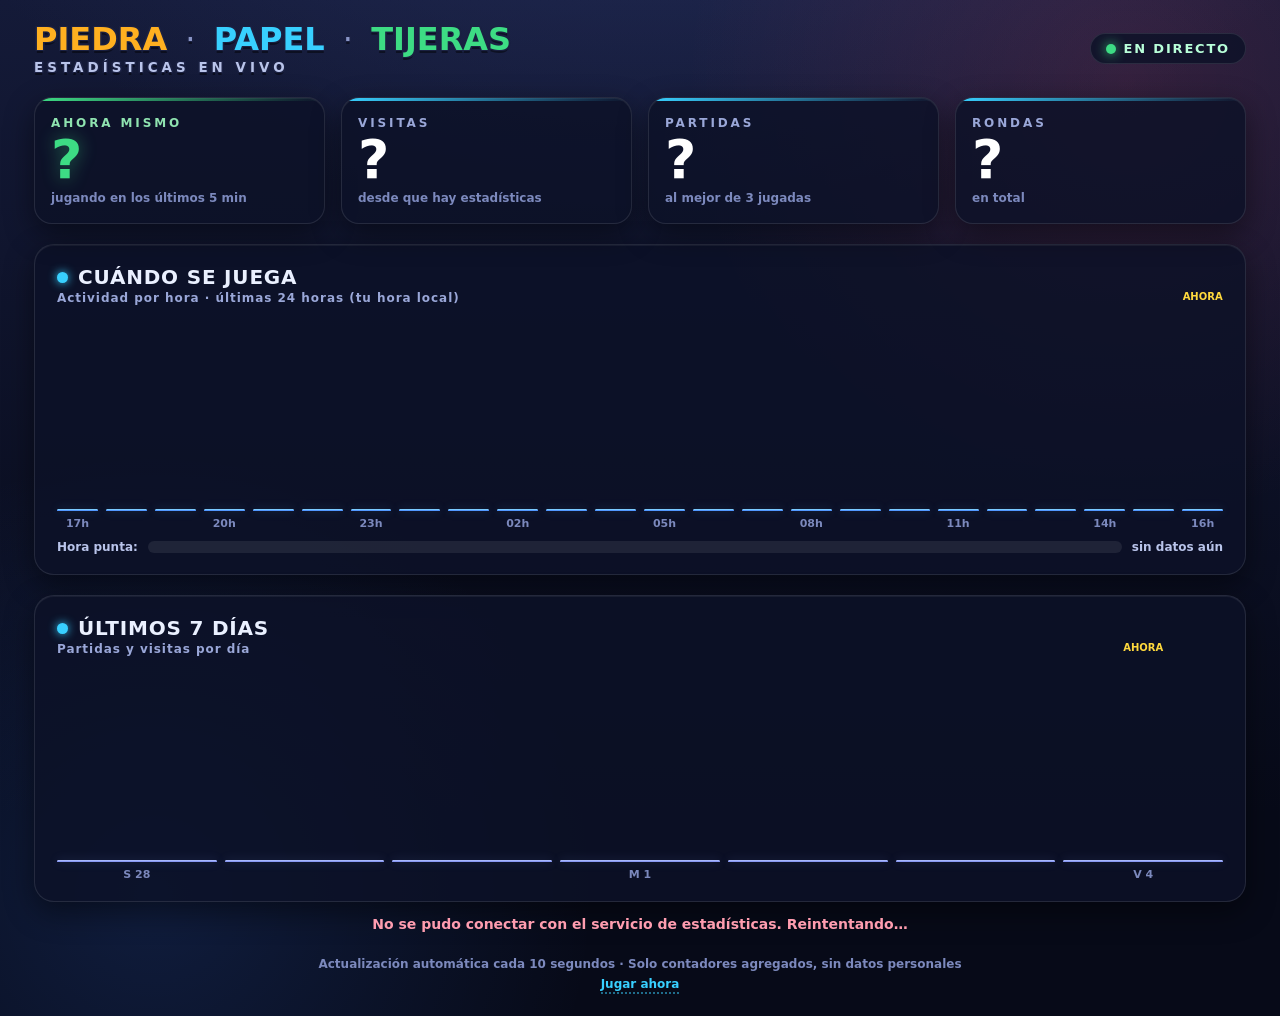
<file: stats.html>
<!DOCTYPE html>
<html lang="es">
<head>
<meta charset="UTF-8">
<meta name="viewport" content="width=device-width, initial-scale=1.0, viewport-fit=cover">
<title>Estadísticas en vivo · Piedra, Papel o Tijeras</title>
<link rel="icon" type="image/png" href="apple-touch-icon.png">
<style>
:root{
  --ink:#1B2142; --bg0:#070A18; --bg1:#141A38;
  --panel:rgba(13,18,40,.82); --line:rgba(255,255,255,.10);
  --sky:#38D0FF; --green:#3DDC84; --yellow:#FFD93D; --red:#FF5470; --amber:#FFB020;
  --fd:'Arial Black','Segoe UI Black','Segoe UI',system-ui,sans-serif;
  --fb:system-ui,-apple-system,'Segoe UI',Roboto,sans-serif;
}
*{margin:0;padding:0;box-sizing:border-box;-webkit-tap-highlight-color:transparent}
body{
  font-family:var(--fb); color:#fff; background:
    radial-gradient(70vmin 70vmin at 12% 88%, rgba(61,126,255,.16), transparent 70%),
    radial-gradient(70vmin 70vmin at 88% 8%, rgba(255,77,107,.14), transparent 70%),
    radial-gradient(140vmin 95vmin at 50% -30%, #26305F, transparent 62%),
    linear-gradient(#141A38, #070A18 80%);
  min-height:100vh; padding:clamp(10px,2.4vh,26px) clamp(10px,3vw,34px);
  padding-left:calc(clamp(10px,3vw,34px) + env(safe-area-inset-left,0px));
  padding-right:calc(clamp(10px,3vw,34px) + env(safe-area-inset-right,0px));
}
.outl{text-shadow:-.045em -.02em 0 var(--ink),.045em -.02em 0 var(--ink),-.045em .045em 0 var(--ink),.045em .045em 0 var(--ink),0 .09em 0 rgba(0,0,0,.45)}
header{display:flex; align-items:center; justify-content:space-between; gap:12px; flex-wrap:wrap; margin-bottom:clamp(10px,2.4vh,22px)}
h1{font-family:var(--fd); font-weight:900; font-size:clamp(17px,4.6vh,32px); line-height:1.1; min-width:0; flex:1 1 260px}
h1 .w-rock{color:var(--amber)} h1 .w-paper{color:var(--sky)} h1 .w-sci{color:var(--green)} h1 .sep{color:#8A96C8; font-weight:400; padding:0 .22em}
h1 small{display:block; font-family:var(--fb); font-weight:800; letter-spacing:.3em; font-size:.42em; color:#B9C4EA; margin-top:4px}
.live{display:flex; align-items:center; gap:8px; padding:7px 15px; border-radius:999px;
  background:var(--panel); border:1px solid var(--line); font-weight:900; letter-spacing:.14em; font-size:clamp(10px,2vh,13px); color:#B8FFD9}
.dot{width:10px; height:10px; border-radius:50%; background:var(--green); box-shadow:0 0 12px var(--green); animation:pulseDot 1.6s ease-in-out infinite}
@keyframes pulseDot{50%{transform:scale(1.45); opacity:.6}}
.kpis{display:grid; grid-template-columns:repeat(auto-fit,minmax(150px,1fr)); gap:clamp(8px,1.6vw,16px); margin-bottom:clamp(10px,2.4vh,20px)}
.kpi{position:relative; overflow:hidden; padding:clamp(10px,2.2vh,18px) 16px; border-radius:18px;
  background:var(--panel); border:1px solid var(--line);
  box-shadow:0 10px 30px rgba(0,0,0,.45), inset 0 1px 0 rgba(255,255,255,.06)}
.kpi::before{content:""; position:absolute; top:0; left:0; right:0; height:3px;
  border-radius:18px 18px 0 0; background:linear-gradient(90deg,var(--sky),transparent)}
.kpi.hot::before{background:linear-gradient(90deg,var(--green),transparent)}
.kpi .lbl{font-size:clamp(9px,1.8vh,12px); font-weight:900; letter-spacing:.24em; color:#9AA7D8}
.kpi .num{font-family:var(--fd); font-weight:900; font-size:clamp(26px,7.2vh,54px); line-height:1.05; margin-top:2px}
.kpi .sub{font-size:clamp(9px,1.7vh,12px); font-weight:700; color:#7C89BD; margin-top:2px}
.kpi.hot .num{color:var(--green); text-shadow:0 0 18px rgba(61,220,132,.45)}
.kpi.hot .lbl{color:#8FE3B0}
.kpi.bump .num{animation:bump .5s cubic-bezier(.2,1.6,.4,1)}
@keyframes bump{30%{transform:scale(1.18)}}
.charts{display:grid; gap:clamp(10px,2.4vh,20px)}
.panel{padding:clamp(12px,2.4vh,20px) clamp(12px,2.2vw,22px); border-radius:20px;
  background:var(--panel); border:1px solid var(--line);
  box-shadow:0 10px 30px rgba(0,0,0,.45), inset 0 1px 0 rgba(255,255,255,.06)}
.panel h2{font-family:var(--fd); font-weight:900; font-size:clamp(13px,2.9vh,20px); letter-spacing:.04em; color:#EAF0FF}
.panel h2::before{content:""; display:inline-block; width:.55em; height:.55em; border-radius:50%;
  margin-right:.5em; vertical-align:.06em; background:var(--sky); box-shadow:0 0 10px var(--sky)}
.panel .psub{font-weight:700; font-size:clamp(9px,1.8vh,12px); color:#9AA7D8; letter-spacing:.08em; margin-top:2px}
.bars{display:flex; align-items:flex-end; gap:clamp(3px,.8vw,8px); height:clamp(96px,22vh,190px); margin-top:clamp(10px,2vh,16px)}
.bar{flex:1; min-width:0; display:flex; flex-direction:column; justify-content:flex-end; height:100%; position:relative}
.bar .fill{width:100%; border-radius:5px 5px 2px 2px; min-height:2px;
  background:linear-gradient(180deg,#8FE3FF,#3D7EFF);
  box-shadow:0 0 10px rgba(86,196,255,.25);
  transition:height .6s cubic-bezier(.2,1,.3,1)}
.bar.peak .fill{background:linear-gradient(180deg,#FFE28A,#E0A800); box-shadow:0 0 14px rgba(255,217,61,.4)}
.bar .v{position:absolute; top:-18px; left:50%; transform:translateX(-50%); font-size:clamp(8px,1.6vh,11px); font-weight:900; color:#CFE9FF; white-space:nowrap}
.bar .t{position:absolute; top:-30px; left:50%; transform:translateX(-50%); font-size:clamp(8px,1.5vh,10px); font-weight:900; color:#FFD93D}
.lbls{display:flex; gap:clamp(3px,.8vw,8px); margin-top:6px}
.lbls span{flex:1; text-align:center; font-size:clamp(8px,1.6vh,11px); font-weight:800; color:#7C89BD}
.days .bar .fill{background:linear-gradient(180deg,#B7C6FF,#7A8AF0); box-shadow:0 0 10px rgba(140,160,255,.25)}
.days .bar.peak .fill{background:linear-gradient(180deg,#FF9DB0,#E4123A); box-shadow:0 0 14px rgba(255,84,112,.4)}
.hbar{display:flex; align-items:center; gap:10px; margin-top:10px}
.hbar .track{flex:1; height:12px; border-radius:99px; background:rgba(255,255,255,.08); overflow:hidden}
.hbar .kf{height:100%; border-radius:99px; width:0%; background:linear-gradient(90deg,#3DDC84,#FFD93D); transition:width .6s ease; box-shadow:0 0 12px rgba(61,220,132,.35)}
.hbar .kt{font-size:clamp(9px,1.8vh,12px); font-weight:800; color:#B9C4EA; white-space:nowrap}
footer{margin-top:clamp(12px,2.6vh,22px); text-align:center; color:#7C89BD; font-weight:700; font-size:clamp(9px,1.8vh,12px); line-height:1.7}
footer a{color:var(--sky); font-weight:900; text-decoration:none; border-bottom:2px dotted rgba(56,208,255,.5); padding-bottom:1px}
.err{display:none; text-align:center; margin-top:14px; color:#FF9DB0; font-weight:800; font-size:clamp(10px,2vh,14px)}
.err.show{display:block}
</style>
</head>
<body>

<header>
  <h1 class="outl"><span class="w-rock">PIEDRA</span> <span class="sep">·</span> <span class="w-paper">PAPEL</span> <span class="sep">·</span> <span class="w-sci">TIJERAS</span>
    <small>ESTADÍSTICAS EN VIVO</small></h1>
  <div class="live"><span class="dot"></span>EN DIRECTO</div>
</header>

<section class="kpis">
  <div class="kpi hot" id="kNow"><div class="lbl">AHORA MISMO</div><div class="num">–</div><div class="sub">jugando en los últimos 5 min</div></div>
  <div class="kpi" id="kVisits"><div class="lbl">VISITAS</div><div class="num">–</div><div class="sub">desde que hay estadísticas</div></div>
  <div class="kpi" id="kMatches"><div class="lbl">PARTIDAS</div><div class="num">–</div><div class="sub">al mejor de 3 jugadas</div></div>
  <div class="kpi" id="kRounds"><div class="lbl">RONDAS</div><div class="num">–</div><div class="sub">en total</div></div>
</section>

<section class="charts">
  <div class="panel">
    <h2>CUÁNDO SE JUEGA</h2>
    <div class="psub">Actividad por hora · últimas 24 horas (tu hora local)</div>
    <div class="bars" id="hourBars"></div>
    <div class="lbls" id="hourLbls"></div>
    <div class="hbar"><span class="kt">Hora punta:</span><div class="track"><div class="kf" id="peakBar"></div></div><span class="kt" id="peakTxt">–</span></div>
  </div>
  <div class="panel">
    <h2>ÚLTIMOS 7 DÍAS</h2>
    <div class="psub">Partidas y visitas por día</div>
    <div class="bars days" id="dayBars"></div>
    <div class="lbls" id="dayLbls"></div>
  </div>
</section>

<div class="err" id="err">No se pudo conectar con el servicio de estadísticas. Reintentando…</div>

<footer>
  Actualización automática cada 10 segundos · Solo contadores agregados, sin datos personales<br>
  <a href="index.html">Jugar ahora</a>
</footer>

<script>
(() => {
'use strict';
const NS = 'ppt-furry5633';
const API = 'https://abacus.jasoncameron.dev/get/' + NS + '/';
const $ = s => document.querySelector(s);
const pad = n => String(n).padStart(2, '0');
const hourKey = d => 'h-' + d.getUTCFullYear() + pad(d.getUTCMonth()+1) + pad(d.getUTCDate()) + pad(d.getUTCHours());
const dayKey  = d => 'd-' + d.getUTCFullYear() + pad(d.getUTCMonth()+1) + pad(d.getUTCDate());
const nowKey  = off => 'now-' + (Math.floor(Date.now() / 300000) + (off || 0));
const DW = ['D','L','M','X','J','V','S'];

async function get(k){
  try{
    const r = await fetch(API + k, {cache:'no-store'});
    if (!r.ok) return 0;
    const j = await r.json();
    return (j && j.value) || 0;
  }catch(e){ return null; }
}

function setKpi(id, v){
  const box = $(id), num = box.querySelector('.num');
  if (v === null){ num.textContent = '?'; return; }
  if (num.textContent !== String(v)){
    num.textContent = v;
    box.classList.remove('bump'); void box.offsetWidth; box.classList.add('bump');
  }
}

function renderBars(barsId, lblsId, data, mkLabel, mkTitle, isCurrent){
  const bars = $(barsId), lbls = $(lblsId);
  bars.innerHTML = ''; lbls.innerHTML = '';
  const max = Math.max(1, ...data.map(d => d.v));
  const peak = data.reduce((a, b) => (b.v > a.v ? b : a), data[0]);
  data.forEach((d, i) => {
    const bar = document.createElement('div');
    bar.className = 'bar' + (d === peak && peak.v > 0 ? ' peak' : '');
    const h = Math.round(d.v / max * 100);
    bar.innerHTML = `<div class="fill" style="height:${h}%"></div>` +
      (d.v > 0 ? `<div class="v">${d.v}</div>` : '') +
      (isCurrent(i) ? `<div class="t">AHORA</div>` : '');
    bar.title = mkTitle(d);
    bars.appendChild(bar);
    const l = document.createElement('span');
    l.textContent = (i % 3 === 0 || i === data.length - 1) ? mkLabel(d, i) : '';
    lbls.appendChild(l);
  });
  return peak;
}

let lastPeakTxt = '';

async function refresh(full){
  const ok = [];
  const now = await get(nowKey(0));
  const prev = await get(nowKey(-1));
  const visits = await get('visit');
  const matches = await get('match');
  const rounds = await get('round');
  const bad = [now, visits, matches, rounds].some(v => v === null);
  $('#err').classList.toggle('show', bad);
  setKpi('#kNow', now === null ? null : now + prev);
  setKpi('#kVisits', visits);
  setKpi('#kMatches', matches);
  setKpi('#kRounds', rounds);

  if (!full) return;

  const hours = [], days = [];
  for (let i = 23; i >= 0; i--){
    const d = new Date(Date.now() - i * 3600000);
    hours.push({ d, v: await get(hourKey(d)) });
  }
  for (let i = 6; i >= 0; i--){
    const d = new Date(Date.now() - i * 86400000);
    days.push({ d, v: await get(dayKey(d)) });
  }
  const peak = renderBars('#hourBars', '#hourLbls', hours,
    (d) => pad(d.d.getHours()) + 'h',
    (d) => `${pad(d.d.getHours())}:00 · ${d.v} en actividad`,
    (i) => i === hours.length - 1);
  const pTxt = peak && peak.v > 0 ? `${pad(peak.d.getHours())}:00 (${peak.v})` : 'sin datos aún';
  if (pTxt !== lastPeakTxt){
    lastPeakTxt = pTxt;
    $('#peakTxt').textContent = pTxt;
    $('#peakBar').style.width = Math.min(100, Math.round(peak.v / Math.max(1, ...hours.map(h => h.v)) * 100)) + '%';
  }
  renderBars('#dayBars', '#dayLbls', days,
    (d) => DW[d.d.getDay()] + ' ' + d.d.getDate(),
    (d) => `${DW[d.d.getDay()]} ${d.d.getDate()} · ${d.v}`,
    (i) => i === days.length - 1);
}

refresh(true);
setInterval(()=>refresh(false), 10000);
setInterval(()=>refresh(true), 60000);
})();
</script>
</body>
</html>
</file>
